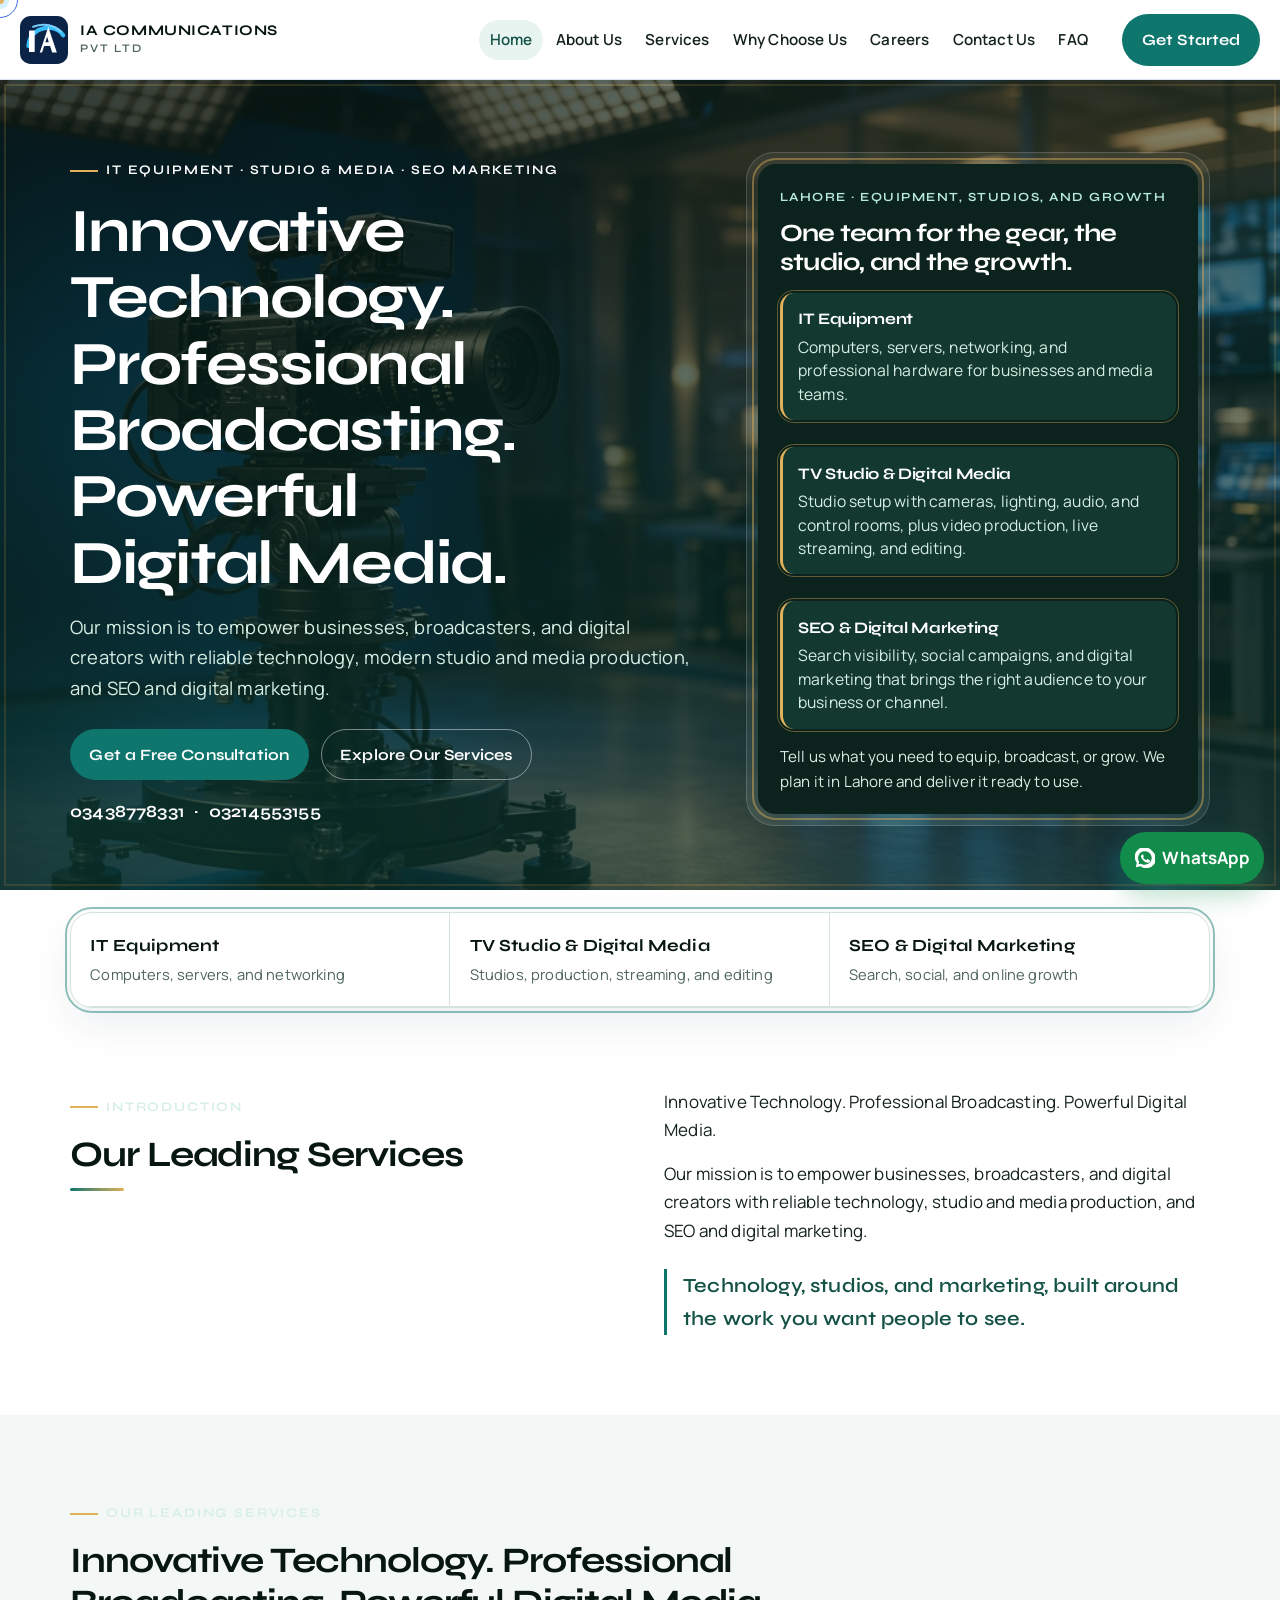
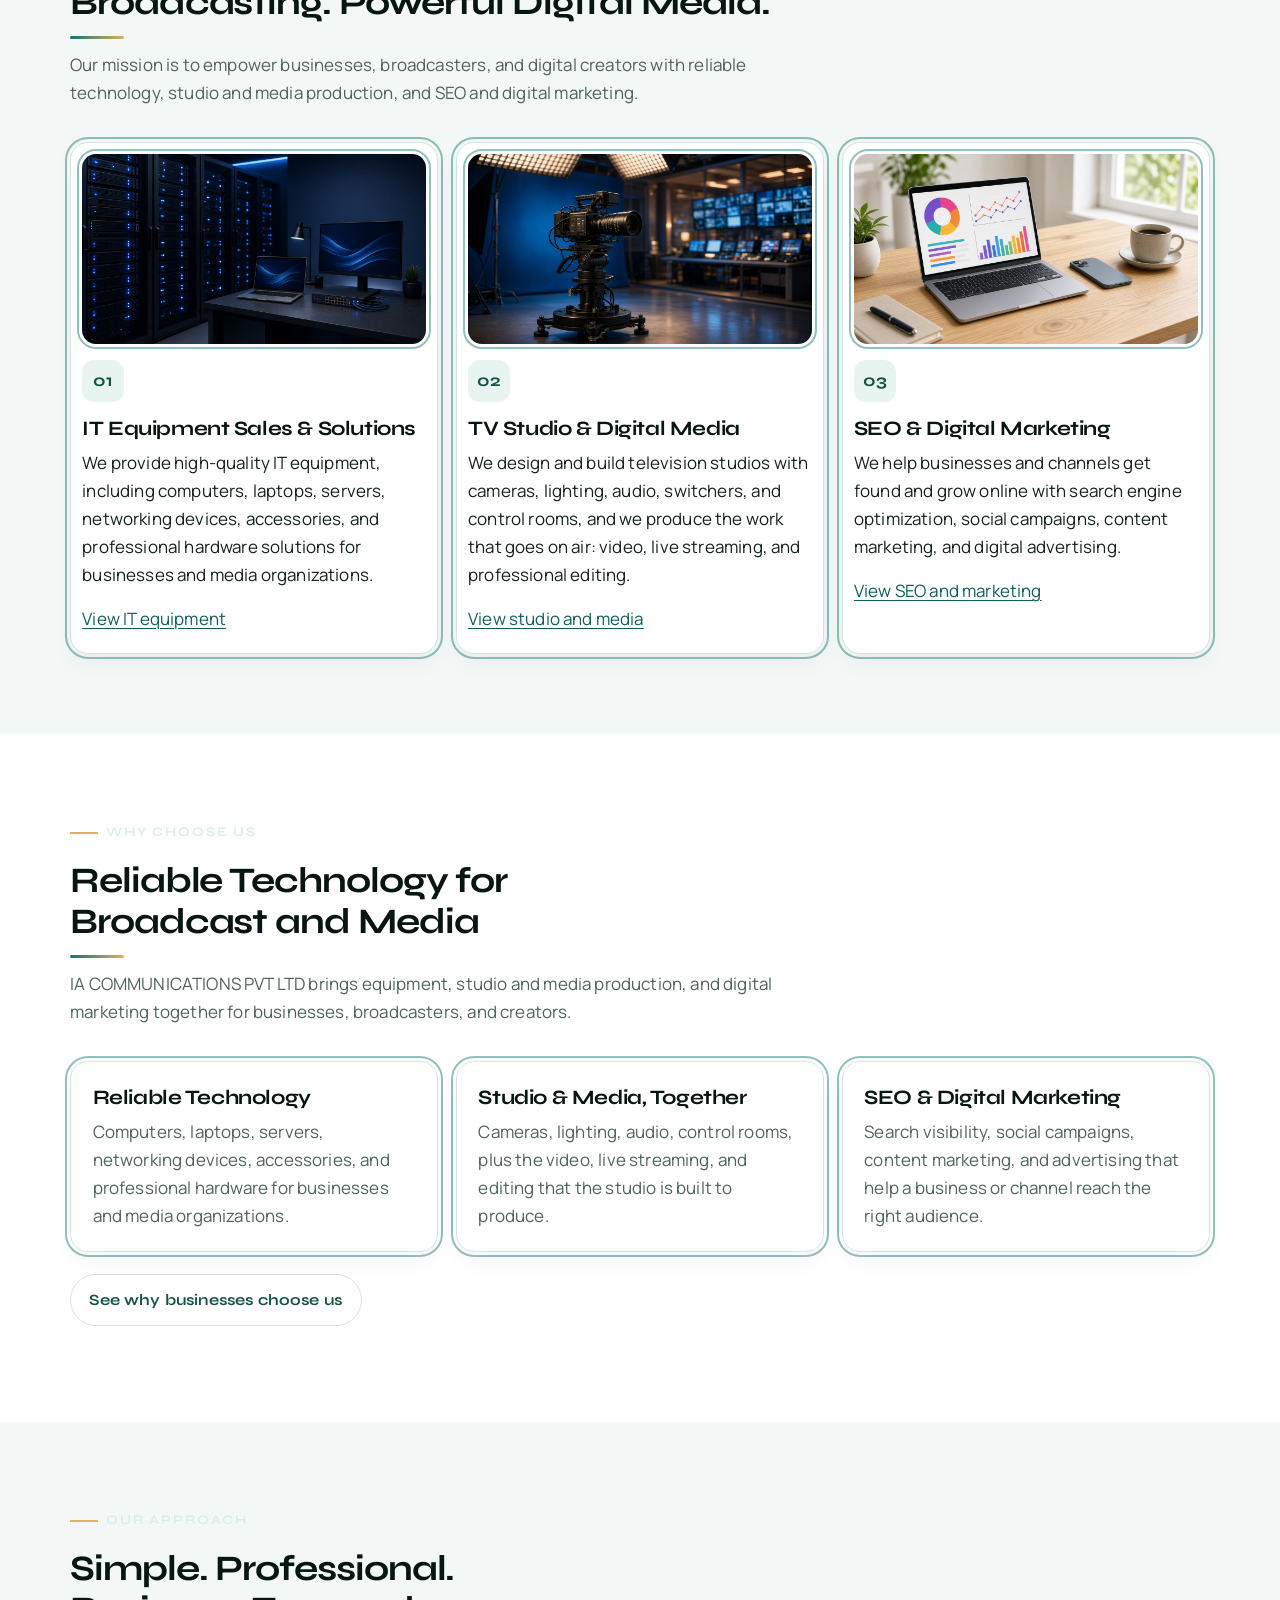
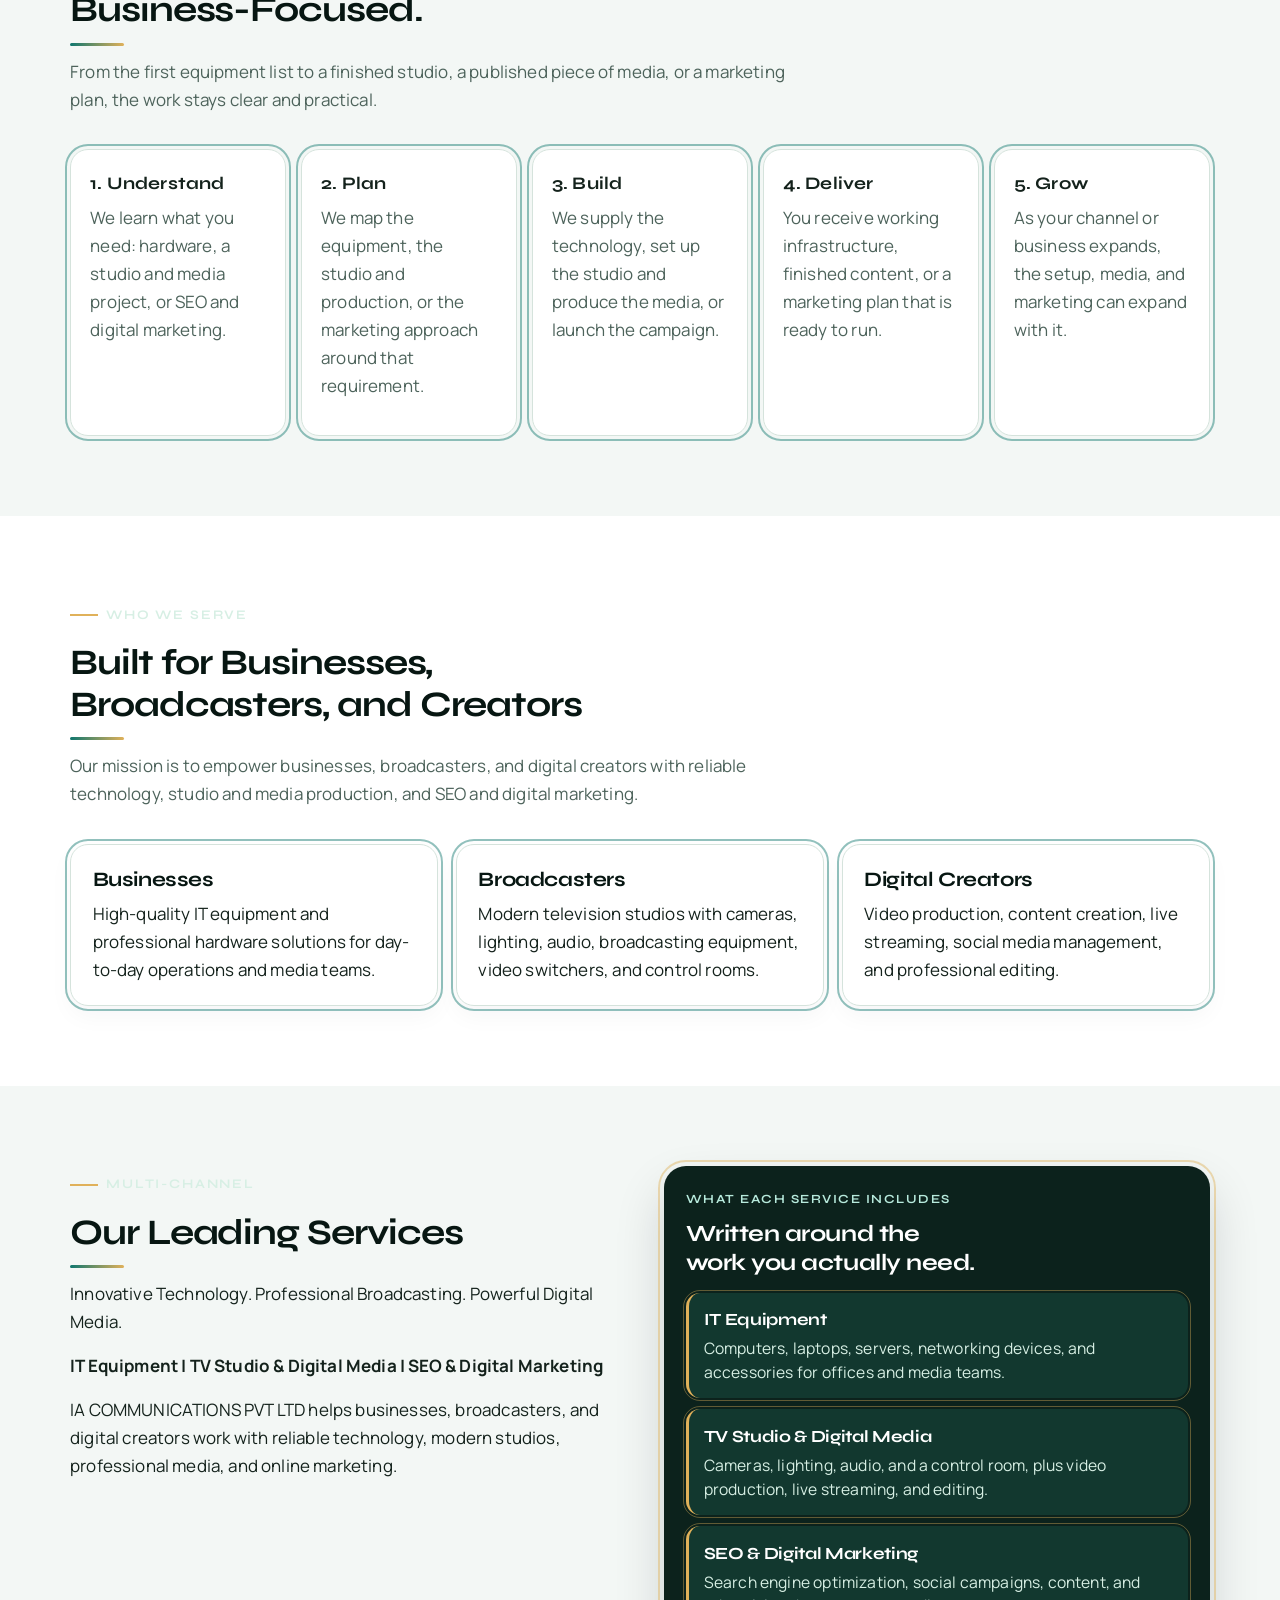
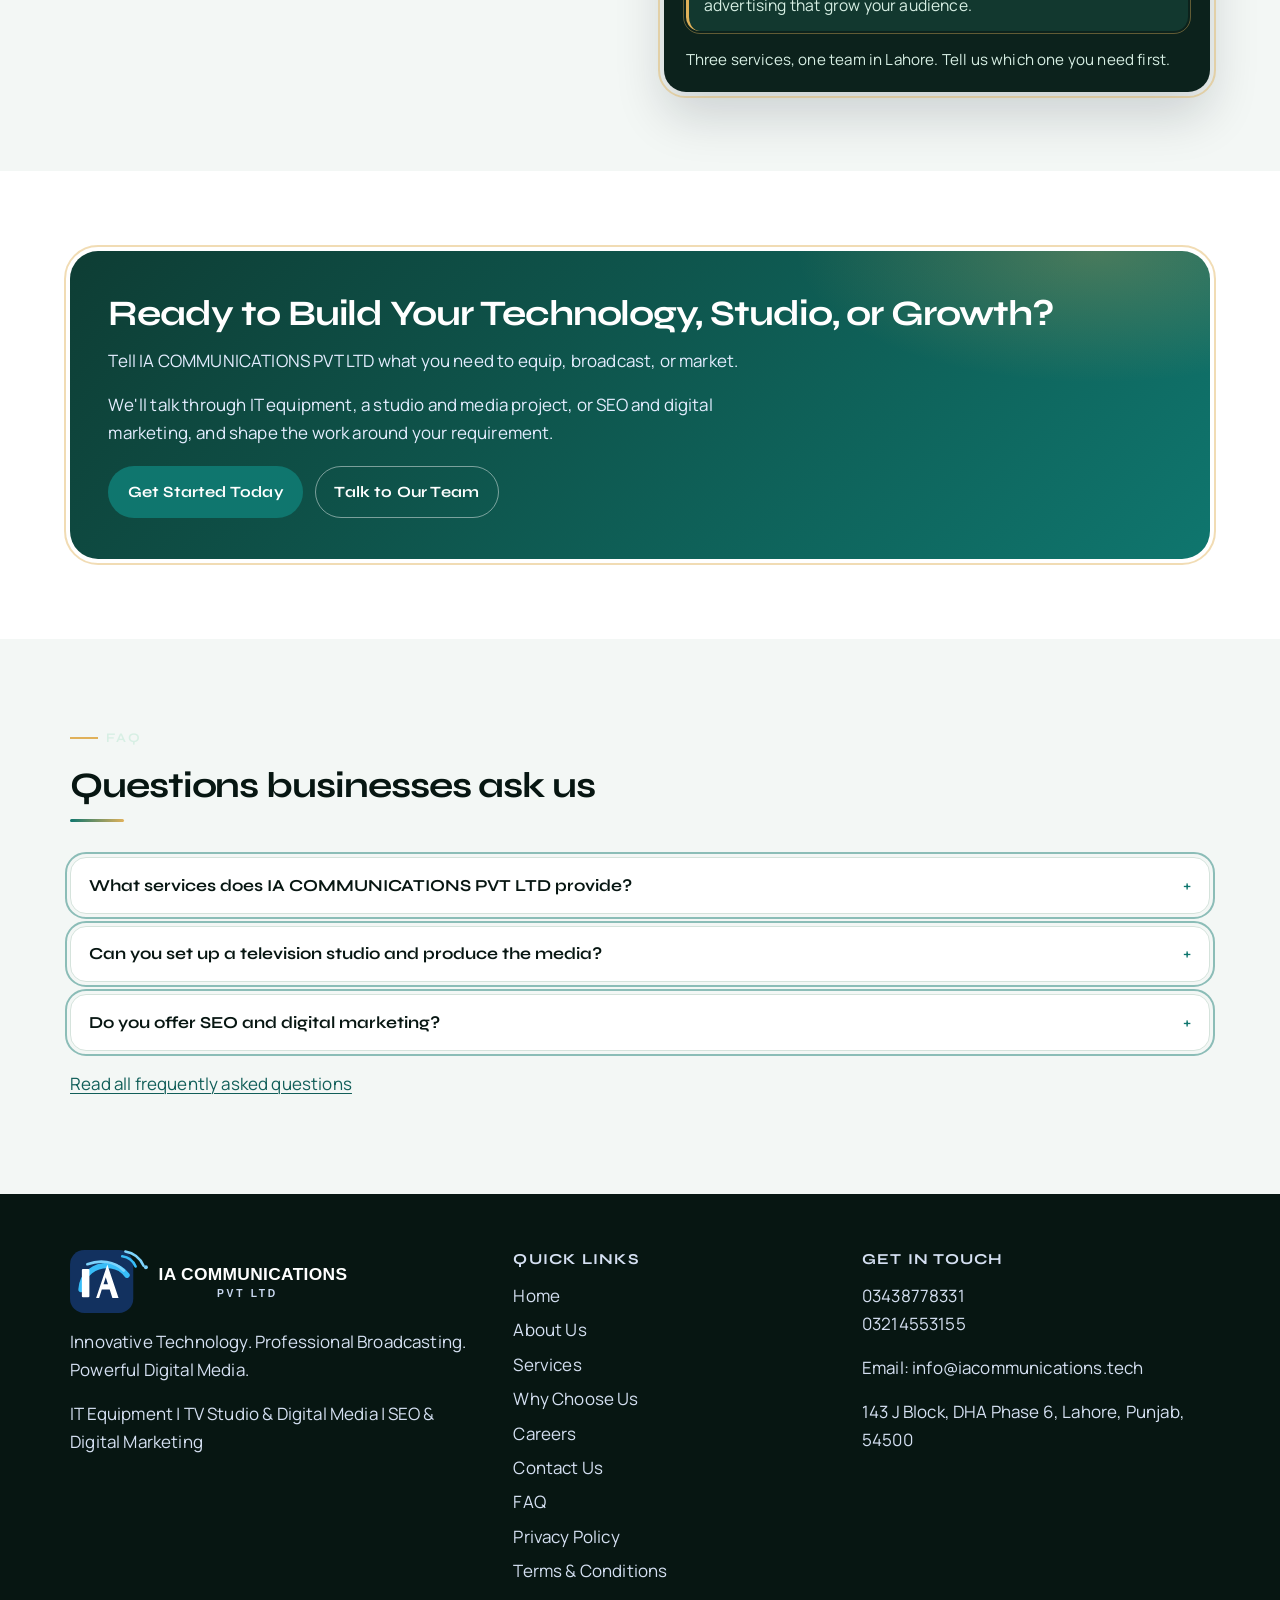
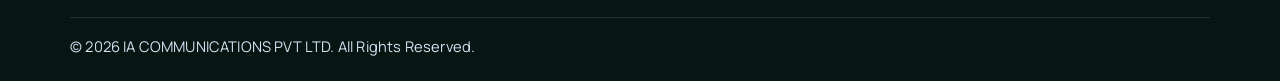
<file: index.html>
<!DOCTYPE html>
<html lang="en">
<head>
  <meta charset="utf-8">
  <meta name="viewport" content="width=device-width, initial-scale=1">
  <title>IA COMMUNICATIONS PVT LTD | Technology, Broadcasting, and Digital Media</title>
  <meta name="description" content="IA COMMUNICATIONS PVT LTD provides IT equipment, TV studio and digital media, and SEO and digital marketing for businesses, broadcasters, and creators.">
  <meta name="theme-color" content="#07111f">
  <link rel="icon" href="favicon.svg" type="image/svg+xml">
  <link rel="preconnect" href="https://fonts.googleapis.com">
  <link rel="preconnect" href="https://fonts.gstatic.com" crossorigin>
  <link href="https://fonts.googleapis.com/css2?family=Manrope:wght@400;500;600;700&family=Syne:wght@600;700;800&display=swap" rel="stylesheet">
  <link rel="stylesheet" href="css/styles.css">
  <script type="application/ld+json">
  {
    "@context": "https://schema.org",
    "@type": "ProfessionalService",
    "name": "IA COMMUNICATIONS PVT LTD",
    "telephone": ["+923438778331", "+923214553155"],
    "email": "info@iacommunications.tech",
    "url": "./",
    "address": {
      "@type": "PostalAddress",
      "streetAddress": "143 J Block, DHA Phase 6",
      "addressLocality": "Lahore",
      "addressRegion": "Punjab",
      "postalCode": "54500",
      "addressCountry": "PK"
    },
    "description": "IT equipment, TV studio and digital media, and SEO and digital marketing."
  }
  </script>
</head>
<body>
  <a class="skip-link" href="#main">Skip to content</a>
  <header class="site-header">
    <div class="container header-inner">
      <a class="brand" href="index.html">
        <img class="brand-mark" src="assets/logo-mark.svg" alt="" width="48" height="48">
        <span class="brand-text">
          <span class="brand-name">IA COMMUNICATIONS</span>
          <span class="brand-sub">PVT LTD</span>
        </span>
      </a>
      <button class="nav-toggle" type="button" aria-expanded="false" aria-controls="site-nav">
        <span></span>
        <span class="sr-only">Open menu</span>
      </button>
      <nav id="site-nav" class="site-nav" aria-label="Primary">
        <ul>
          <li><a href="index.html" aria-current="page">Home</a></li>
          <li><a href="about.html">About Us</a></li>
          <li><a href="services.html">Services</a></li>
          <li><a href="why-choose-us.html">Why Choose Us</a></li>
          <li><a href="careers.html">Careers</a></li>
          <li><a href="contact.html">Contact Us</a></li>
          <li><a href="faq.html">FAQ</a></li>
        </ul>
      </nav>
      <div class="header-actions">
        <a class="btn btn-primary" href="contact.html">Get Started</a>
      </div>
    </div>
  </header>

  <main id="main">
    <section class="hero">
      <div class="container hero-grid">
        <div class="reveal">
          <p class="eyebrow">IT Equipment · Studio &amp; Media · SEO Marketing</p>
          <h1>Innovative Technology. Professional Broadcasting. Powerful Digital Media.</h1>
          <p class="lede">Our mission is to empower businesses, broadcasters, and digital creators with reliable technology, modern studio and media production, and SEO and digital marketing.</p>
          <div class="hero-actions">
            <a class="btn btn-primary" href="contact.html">Get a Free Consultation</a>
            <a class="btn btn-secondary" href="services.html">Explore Our Services</a>
          </div>
          <p class="hero-reach"><a href="tel:+923438778331">03438778331</a><span aria-hidden="true">·</span><a href="tel:+923214553155">03214553155</a></p>
        </div>
        <div class="hero-visual reveal-zoom">
          <div class="hero-panel">
            <p class="hero-panel-kicker">Lahore · Equipment, studios, and growth</p>
            <h2>One team for the gear, the studio, and the growth.</h2>
            <ul class="hero-points">
              <li>
                <strong>IT Equipment</strong>
                <span>Computers, servers, networking, and professional hardware for businesses and media teams.</span>
              </li>
              <li>
                <strong>TV Studio &amp; Digital Media</strong>
                <span>Studio setup with cameras, lighting, audio, and control rooms, plus video production, live streaming, and editing.</span>
              </li>
              <li>
                <strong>SEO &amp; Digital Marketing</strong>
                <span>Search visibility, social campaigns, and digital marketing that brings the right audience to your business or channel.</span>
              </li>
            </ul>
            <p class="hero-panel-note">Tell us what you need to equip, broadcast, or grow. We plan it in Lahore and deliver it ready to use.</p>
          </div>
        </div>
      </div>
    </section>

    <div class="container channel-bar">
      <div class="channel-grid stagger">
        <a href="services.html#it-equipment"><strong>IT Equipment</strong><span>Computers, servers, and networking</span></a>
        <a href="services.html#studio-media"><strong>TV Studio &amp; Digital Media</strong><span>Studios, production, streaming, and editing</span></a>
        <a href="services.html#seo-marketing"><strong>SEO &amp; Digital Marketing</strong><span>Search, social, and online growth</span></a>
      </div>
    </div>

    <section class="section">
      <div class="container split">
        <div class="reveal">
          <p class="eyebrow">Introduction</p>
          <h2>Our Leading Services</h2>
        </div>
        <div class="reveal">
          <p>Innovative Technology. Professional Broadcasting. Powerful Digital Media.</p>
          <p>Our mission is to empower businesses, broadcasters, and digital creators with reliable technology, studio and media production, and SEO and digital marketing.</p>
          <p class="quote-line">Technology, studios, and marketing, built around the work you want people to see.</p>
        </div>
      </div>
    </section>

    <section class="section section-alt" id="services">
      <div class="container">
        <div class="section-head reveal">
          <p class="eyebrow">Our Leading Services</p>
          <h2>Innovative Technology. Professional Broadcasting. Powerful Digital Media.</h2>
          <p>Our mission is to empower businesses, broadcasters, and digital creators with reliable technology, studio and media production, and SEO and digital marketing.</p>
        </div>
        <div class="card-grid cols-3 stagger">
          <article class="card card-media">
            <div class="card-photo">
              <img src="assets/it-equipment.jpg" alt="Server racks, networking gear, and computers for a business or media team" width="640" height="360">
            </div>
            <span class="card-index">01</span>
            <h3>IT Equipment Sales &amp; Solutions</h3>
            <p>We provide high-quality IT equipment, including computers, laptops, servers, networking devices, accessories, and professional hardware solutions for businesses and media organizations.</p>
            <a href="services.html#it-equipment">View IT equipment</a>
          </article>
          <article class="card card-media">
            <div class="card-photo">
              <img src="assets/studio-media.jpg" alt="A television studio with cameras, lighting, and a control room" width="640" height="360">
            </div>
            <span class="card-index">02</span>
            <h3>TV Studio &amp; Digital Media</h3>
            <p>We design and build television studios with cameras, lighting, audio, switchers, and control rooms, and we produce the work that goes on air: video, live streaming, and professional editing.</p>
            <a href="services.html#studio-media">View studio and media</a>
          </article>
          <article class="card card-media">
            <div class="card-photo">
              <img src="assets/seo-marketing.jpg" alt="A marketing desk with a laptop showing charts for search and digital campaigns" width="640" height="360">
            </div>
            <span class="card-index">03</span>
            <h3>SEO &amp; Digital Marketing</h3>
            <p>We help businesses and channels get found and grow online with search engine optimization, social campaigns, content marketing, and digital advertising.</p>
            <a href="services.html#seo-marketing">View SEO and marketing</a>
          </article>
        </div>
      </div>
    </section>

    <section class="section">
      <div class="container">
        <div class="section-head reveal">
          <p class="eyebrow">Why Choose Us</p>
          <h2>Reliable Technology for Broadcast and Media</h2>
          <p>IA COMMUNICATIONS PVT LTD brings equipment, studio and media production, and digital marketing together for businesses, broadcasters, and creators.</p>
        </div>
        <div class="card-grid cols-3 stagger">
          <article class="card"><h3>Reliable Technology</h3><p class="muted">Computers, laptops, servers, networking devices, accessories, and professional hardware for businesses and media organizations.</p></article>
          <article class="card"><h3>Studio &amp; Media, Together</h3><p class="muted">Cameras, lighting, audio, control rooms, plus the video, live streaming, and editing that the studio is built to produce.</p></article>
          <article class="card"><h3>SEO &amp; Digital Marketing</h3><p class="muted">Search visibility, social campaigns, content marketing, and advertising that help a business or channel reach the right audience.</p></article>
        </div>
        <p style="margin-top:1.4rem"><a class="btn btn-ghost" href="why-choose-us.html">See why businesses choose us</a></p>
      </div>
    </section>

    <section class="section section-alt">
      <div class="container">
        <div class="section-head reveal">
          <p class="eyebrow">Our Approach</p>
          <h2>Simple. Professional. Business-Focused.</h2>
          <p>From the first equipment list to a finished studio, a published piece of media, or a marketing plan, the work stays clear and practical.</p>
        </div>
        <div class="steps stagger">
          <article class="step"><strong>1. Understand</strong><p class="muted">We learn what you need: hardware, a studio and media project, or SEO and digital marketing.</p></article>
          <article class="step"><strong>2. Plan</strong><p class="muted">We map the equipment, the studio and production, or the marketing approach around that requirement.</p></article>
          <article class="step"><strong>3. Build</strong><p class="muted">We supply the technology, set up the studio and produce the media, or launch the campaign.</p></article>
          <article class="step"><strong>4. Deliver</strong><p class="muted">You receive working infrastructure, finished content, or a marketing plan that is ready to run.</p></article>
          <article class="step"><strong>5. Grow</strong><p class="muted">As your channel or business expands, the setup, media, and marketing can expand with it.</p></article>
        </div>
      </div>
    </section>

    <section class="section">
      <div class="container">
        <div class="section-head reveal">
          <p class="eyebrow">Who We Serve</p>
          <h2>Built for Businesses, Broadcasters, and Creators</h2>
          <p>Our mission is to empower businesses, broadcasters, and digital creators with reliable technology, studio and media production, and SEO and digital marketing.</p>
        </div>
        <div class="card-grid cols-3 stagger">
          <article class="card"><h3>Businesses</h3><p>High-quality IT equipment and professional hardware solutions for day-to-day operations and media teams.</p></article>
          <article class="card"><h3>Broadcasters</h3><p>Modern television studios with cameras, lighting, audio, broadcasting equipment, video switchers, and control rooms.</p></article>
          <article class="card"><h3>Digital Creators</h3><p>Video production, content creation, live streaming, social media management, and professional editing.</p></article>
        </div>
      </div>
    </section>

    <section class="section section-alt">
      <div class="container split">
        <div class="reveal">
          <p class="eyebrow">Multi-Channel</p>
          <h2>Our Leading Services</h2>
          <p>Innovative Technology. Professional Broadcasting. Powerful Digital Media.</p>
          <p><strong>IT Equipment | TV Studio &amp; Digital Media | SEO &amp; Digital Marketing</strong></p>
          <p>IA COMMUNICATIONS PVT LTD helps businesses, broadcasters, and digital creators work with reliable technology, modern studios, professional media, and online marketing.</p>
        </div>
        <div class="reveal-zoom side-panel">
          <p class="side-panel-kicker">What each service includes</p>
          <h3>Written around the work you actually need.</h3>
          <ul class="side-points">
            <li>
              <strong>IT Equipment</strong>
              <span>Computers, laptops, servers, networking devices, and accessories for offices and media teams.</span>
            </li>
            <li>
              <strong>TV Studio &amp; Digital Media</strong>
              <span>Cameras, lighting, audio, and a control room, plus video production, live streaming, and editing.</span>
            </li>
            <li>
              <strong>SEO &amp; Digital Marketing</strong>
              <span>Search engine optimization, social campaigns, content, and advertising that grow your audience.</span>
            </li>
          </ul>
          <p class="side-panel-note">Three services, one team in Lahore. Tell us which one you need first.</p>
        </div>
      </div>
    </section>

    <section class="section">
      <div class="container">
        <div class="cta-band reveal">
          <h2>Ready to Build Your Technology, Studio, or Growth?</h2>
          <p>Tell IA COMMUNICATIONS PVT LTD what you need to equip, broadcast, or market.</p>
          <p>We'll talk through IT equipment, a studio and media project, or SEO and digital marketing, and shape the work around your requirement.</p>
          <div class="cta-actions">
            <a class="btn btn-primary" href="contact.html">Get Started Today</a>
            <a class="btn btn-secondary" href="tel:+923438778331">Talk to Our Team</a>
          </div>
        </div>
      </div>
    </section>

    <section class="section section-alt">
      <div class="container">
        <div class="section-head reveal">
          <p class="eyebrow">FAQ</p>
          <h2>Questions businesses ask us</h2>
        </div>
        <div class="faq-list reveal">
          <div class="faq-item">
            <button class="faq-question" type="button" aria-expanded="false" aria-controls="home-faq-1">What services does IA COMMUNICATIONS PVT LTD provide?</button>
            <div class="faq-answer" id="home-faq-1" hidden><p>Our leading services are IT equipment sales and solutions, TV studio setup and digital media, and SEO and digital marketing.</p></div>
          </div>
          <div class="faq-item">
            <button class="faq-question" type="button" aria-expanded="false" aria-controls="home-faq-2">Can you set up a television studio and produce the media?</button>
            <div class="faq-answer" id="home-faq-2" hidden><p>Yes. Studio setup and digital media are one service. We design the studio with cameras, lighting, audio, and a control room, and we produce video, live streaming, and professional edits.</p></div>
          </div>
          <div class="faq-item">
            <button class="faq-question" type="button" aria-expanded="false" aria-controls="home-faq-3">Do you offer SEO and digital marketing?</button>
            <div class="faq-answer" id="home-faq-3" hidden><p>Yes. We help businesses and channels with search engine optimization, social campaigns, content marketing, and digital advertising. Contact us and tell us which service you need.</p></div>
          </div>
        </div>
        <p style="margin-top:1.2rem"><a href="faq.html">Read all frequently asked questions</a></p>
      </div>
    </section>
  </main>

  <footer class="site-footer">
    <div class="container footer-grid">
      <div>
        <img class="footer-logo" src="assets/logo-light.svg" alt="IA COMMUNICATIONS PVT LTD" width="280" height="52">
        <p>Innovative Technology. Professional Broadcasting. Powerful Digital Media.</p>
        <p>IT Equipment | TV Studio &amp; Digital Media | SEO &amp; Digital Marketing</p>
      </div>
      <div>
        <h3>Quick Links</h3>
        <ul class="footer-links">
          <li><a href="index.html">Home</a></li>
          <li><a href="about.html">About Us</a></li>
          <li><a href="services.html">Services</a></li>
          <li><a href="why-choose-us.html">Why Choose Us</a></li>
          <li><a href="careers.html">Careers</a></li>
          <li><a href="contact.html">Contact Us</a></li>
          <li><a href="faq.html">FAQ</a></li>
          <li><a href="privacy.html">Privacy Policy</a></li>
          <li><a href="terms.html">Terms &amp; Conditions</a></li>
        </ul>
      </div>
      <div>
        <h3>Get In Touch</h3>
        <p><a href="tel:+923438778331">03438778331</a><br><a href="tel:+923214553155">03214553155</a></p>
        <p>Email: <span data-config-email>Provided on request</span></p>
        <p>143 J Block, DHA Phase 6, Lahore, Punjab, 54500</p>
      </div>
    </div>
    <div class="container legal">© 2026 IA COMMUNICATIONS PVT LTD. All Rights Reserved.</div>
  </footer>
  <a class="whatsapp" href="https://wa.me/923438778331" target="_blank" rel="noopener noreferrer">
    <svg width="20" height="20" viewBox="0 0 24 24" aria-hidden="true" fill="currentColor"><path d="M20.5 3.5A11 11 0 0 0 2.1 17.8L1 23l5.4-1.1A11 11 0 0 0 20.5 3.5zM12 20.2a8.2 8.2 0 0 1-4.2-1.1l-.3-.2-3.2.7.7-3.1-.2-.3A8.2 8.2 0 1 1 12 20.2zm4.5-6.1c-.2-.1-1.4-.7-1.6-.8s-.4-.1-.5.1-.6.8-.7.9-.3.2-.5.1a6.7 6.7 0 0 1-2-1.2 7.4 7.4 0 0 1-1.4-1.7c-.1-.2 0-.4.1-.5l.4-.4.2-.3a.5.5 0 0 0 0-.4c0-.1-.5-1.3-.7-1.7s-.4-.4-.5-.4h-.5a1 1 0 0 0-.7.3 3 3 0 0 0-.9 2.2 5.2 5.2 0 0 0 1.1 2.7 11.8 11.8 0 0 0 4.5 4 15 15 0 0 0 1.5.5 3.6 3.6 0 0 0 1.7.1 2.7 2.7 0 0 0 1.8-1.3 2.2 2.2 0 0 0 .2-1.3c-.1-.1-.2-.1-.4-.2z"/></svg>
    <span>WhatsApp</span>
  </a>
  <script src="js/config.js"></script>
  <script src="js/main.js"></script>
</body>
</html>
</file>
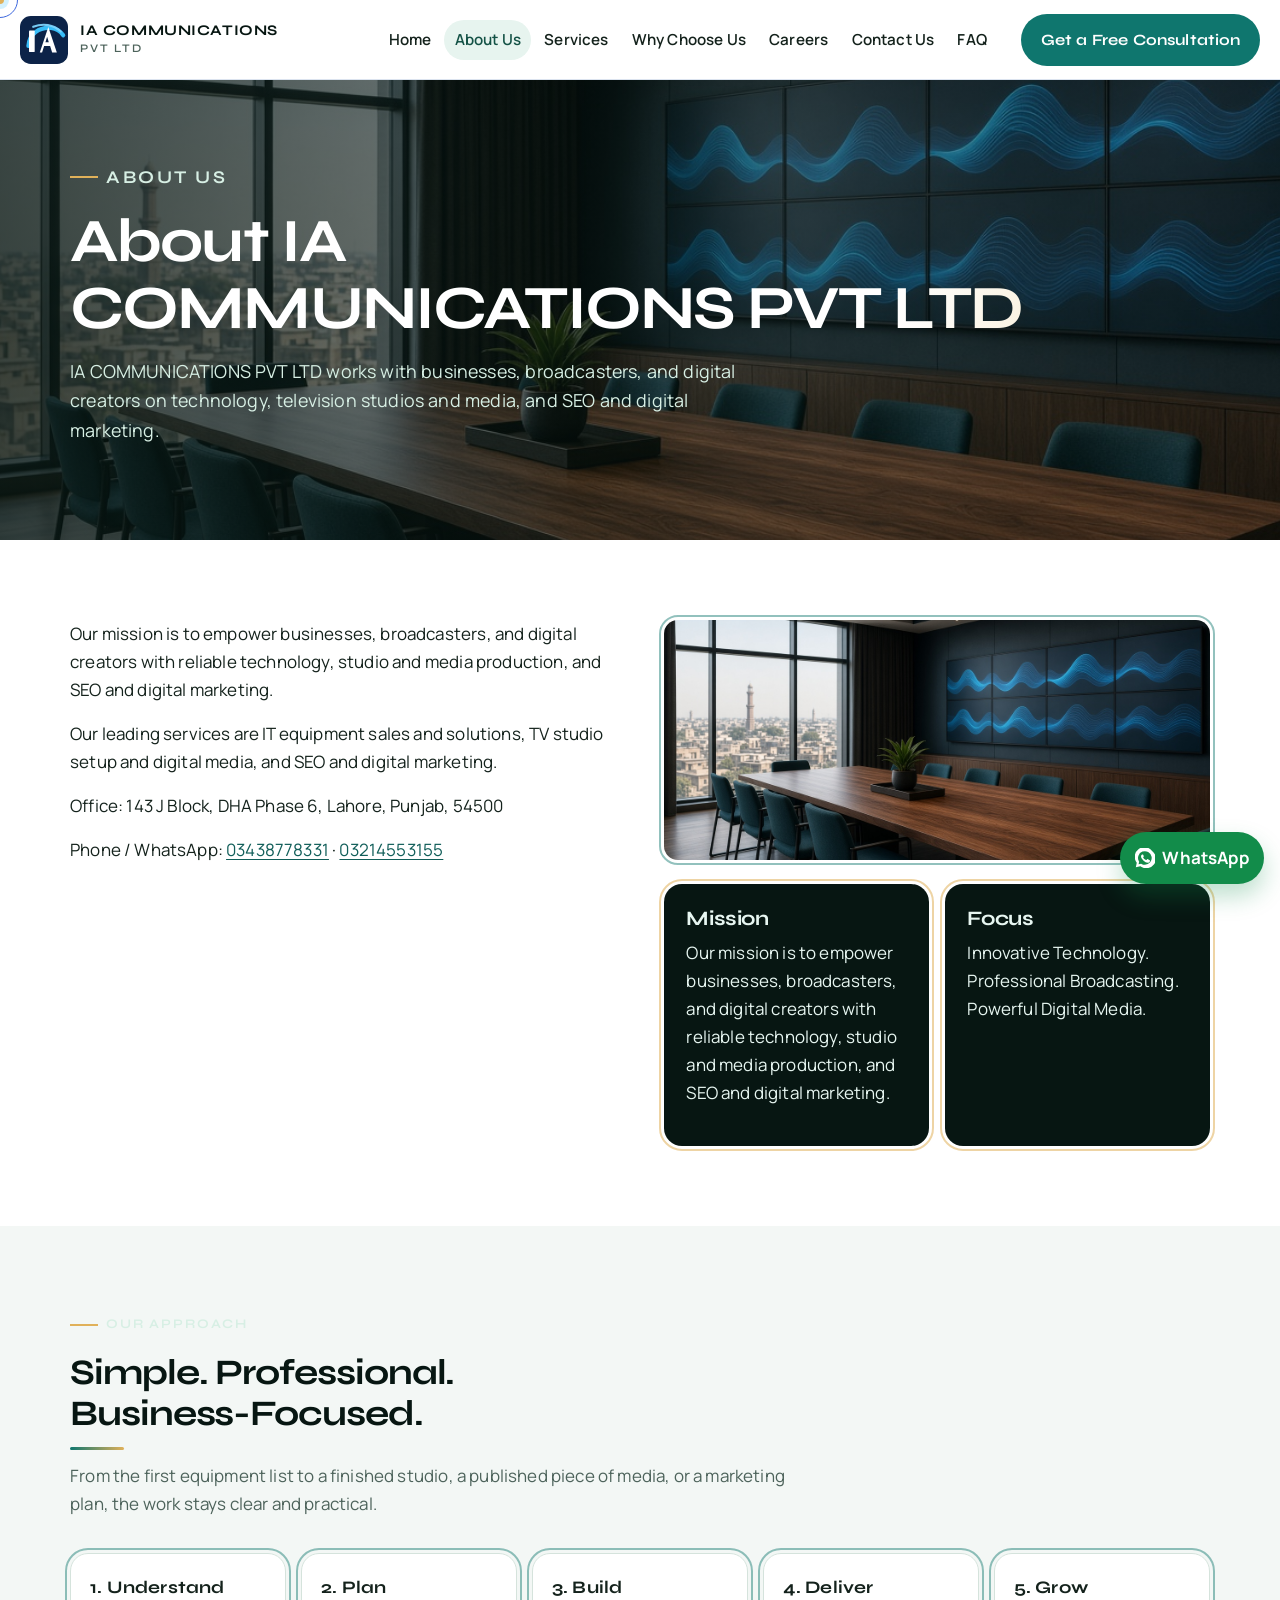
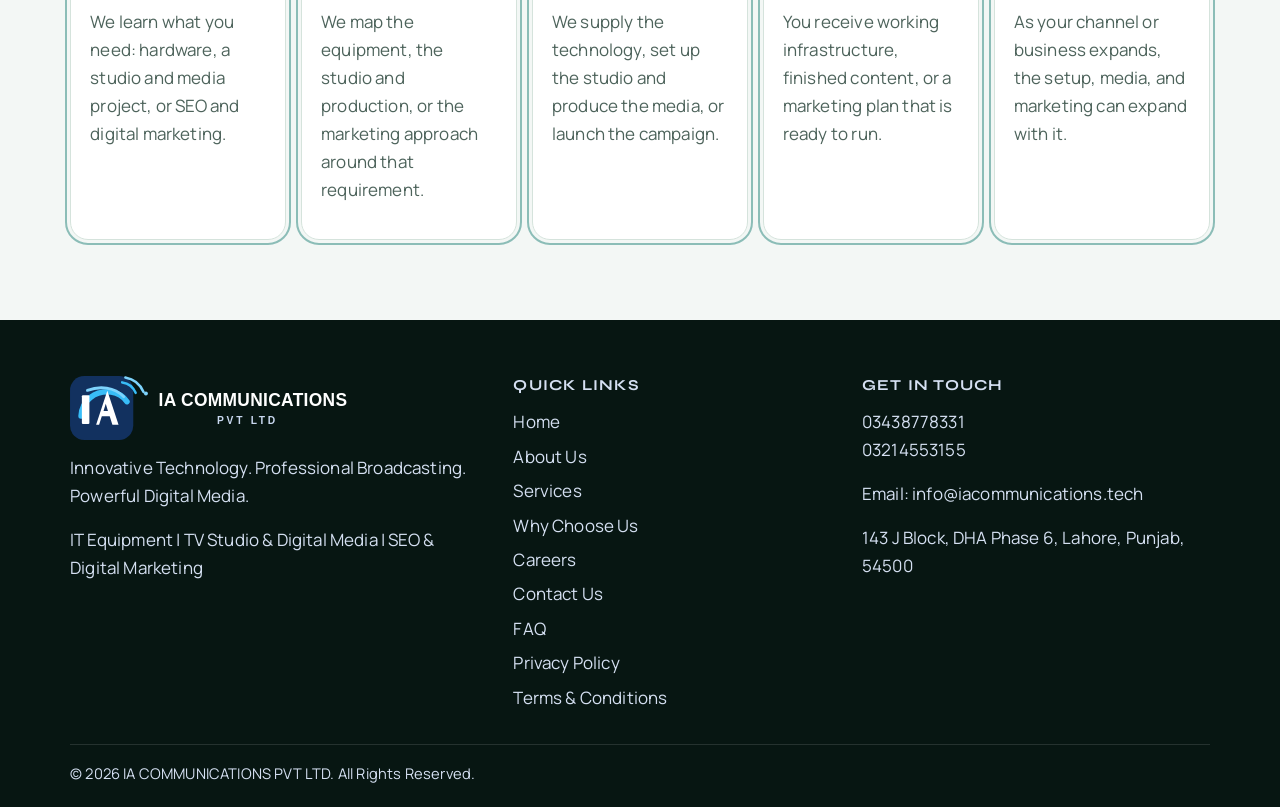
<file: about.html>
<!DOCTYPE html>
<html lang="en">
<head>
  <meta charset="utf-8">
  <meta name="viewport" content="width=device-width, initial-scale=1">
  <title>About Us | IA COMMUNICATIONS PVT LTD</title>
  <meta name="description" content="IA COMMUNICATIONS PVT LTD provides IT equipment, TV channel studio setup, and digital media solutions from Lahore.">
  <meta name="theme-color" content="#07111f">
  <link rel="icon" href="favicon.svg" type="image/svg+xml">
  <link rel="preconnect" href="https://fonts.googleapis.com">
  <link rel="preconnect" href="https://fonts.gstatic.com" crossorigin>
  <link href="https://fonts.googleapis.com/css2?family=Manrope:wght@400;500;600;700&family=Syne:wght@600;700;800&display=swap" rel="stylesheet">
  <link rel="stylesheet" href="css/styles.css">
</head>
<body>
  <a class="skip-link" href="#main">Skip to content</a>
  <header class="site-header">
    <div class="container header-inner">
      <a class="brand" href="index.html">
        <img class="brand-mark" src="assets/logo-mark.svg" alt="" width="48" height="48">
        <span class="brand-text"><span class="brand-name">IA COMMUNICATIONS</span><span class="brand-sub">PVT LTD</span></span>
      </a>
      <button class="nav-toggle" type="button" aria-expanded="false" aria-controls="site-nav"><span></span><span class="sr-only">Open menu</span></button>
      <nav id="site-nav" class="site-nav" aria-label="Primary">
        <ul>
          <li><a href="index.html">Home</a></li>
          <li><a href="about.html" aria-current="page">About Us</a></li>
          <li><a href="services.html">Services</a></li>
          <li><a href="why-choose-us.html">Why Choose Us</a></li>
          <li><a href="careers.html">Careers</a></li>
          <li><a href="contact.html">Contact Us</a></li>
          <li><a href="faq.html">FAQ</a></li>
        </ul>
      </nav>
      <div class="header-actions">
        <a class="btn btn-primary" href="contact.html">Get a Free Consultation</a>
      </div>
    </div>
  </header>
  <main id="main">
    <section class="page-hero">
      <img class="page-hero-bg" src="assets/about-office.jpg" alt="" width="1600" height="900">
      <div class="container reveal">
        <p class="eyebrow">About Us</p>
        <h1>About IA COMMUNICATIONS PVT LTD</h1>
        <p>IA COMMUNICATIONS PVT LTD works with businesses, broadcasters, and digital creators on technology, television studios and media, and SEO and digital marketing.</p>
      </div>
    </section>
    <section class="section">
      <div class="container split">
        <div class="reveal">
          <p>Our mission is to empower businesses, broadcasters, and digital creators with reliable technology, studio and media production, and SEO and digital marketing.</p>
          <p>Our leading services are IT equipment sales and solutions, TV studio setup and digital media, and SEO and digital marketing.</p>
          <p>Office: 143 J Block, DHA Phase 6, Lahore, Punjab, 54500</p>
          <p>Phone / WhatsApp: <a href="tel:+923438778331">03438778331</a> · <a href="tel:+923214553155">03214553155</a></p>
        </div>
        <div class="reveal-zoom">
          <div class="card-photo about-photo">
            <img src="assets/about-office.jpg" alt="A modern media office with a meeting table and wall screens" width="640" height="360">
          </div>
          <div class="mission-grid">
          <article>
            <h3>Mission</h3>
            <p>Our mission is to empower businesses, broadcasters, and digital creators with reliable technology, studio and media production, and SEO and digital marketing.</p>
          </article>
          <article>
            <h3>Focus</h3>
            <p>Innovative Technology. Professional Broadcasting. Powerful Digital Media.</p>
          </article>
        </div>
        </div>
      </div>
    </section>
    <section class="section section-alt">
      <div class="container">
        <div class="section-head reveal">
          <p class="eyebrow">Our Approach</p>
          <h2>Simple. Professional. Business-Focused.</h2>
          <p>From the first equipment list to a finished studio, a published piece of media, or a marketing plan, the work stays clear and practical.</p>
        </div>
        <div class="steps stagger">
          <article class="step"><strong>1. Understand</strong><p class="muted">We learn what you need: hardware, a studio and media project, or SEO and digital marketing.</p></article>
          <article class="step"><strong>2. Plan</strong><p class="muted">We map the equipment, the studio and production, or the marketing approach around that requirement.</p></article>
          <article class="step"><strong>3. Build</strong><p class="muted">We supply the technology, set up the studio and produce the media, or launch the campaign.</p></article>
          <article class="step"><strong>4. Deliver</strong><p class="muted">You receive working infrastructure, finished content, or a marketing plan that is ready to run.</p></article>
          <article class="step"><strong>5. Grow</strong><p class="muted">As your channel or business expands, the setup, media, and marketing can expand with it.</p></article>
        </div>
      </div>
    </section>
  </main>
  <footer class="site-footer">
    <div class="container footer-grid">
      <div>
        <img class="footer-logo" src="assets/logo-light.svg" alt="IA COMMUNICATIONS PVT LTD" width="280" height="52">
        <p>Innovative Technology. Professional Broadcasting. Powerful Digital Media.</p>
        <p>IT Equipment | TV Studio &amp; Digital Media | SEO &amp; Digital Marketing</p>
      </div>
      <div>
        <h3>Quick Links</h3>
        <ul class="footer-links">
          <li><a href="index.html">Home</a></li>
          <li><a href="about.html">About Us</a></li>
          <li><a href="services.html">Services</a></li>
          <li><a href="why-choose-us.html">Why Choose Us</a></li>
          <li><a href="careers.html">Careers</a></li>
          <li><a href="contact.html">Contact Us</a></li>
          <li><a href="faq.html">FAQ</a></li>
          <li><a href="privacy.html">Privacy Policy</a></li>
          <li><a href="terms.html">Terms &amp; Conditions</a></li>
        </ul>
      </div>
      <div>
        <h3>Get In Touch</h3>
        <p><a href="tel:+923438778331">03438778331</a><br><a href="tel:+923214553155">03214553155</a></p>
        <p>Email: <span data-config-email>Provided on request</span></p>
        <p>143 J Block, DHA Phase 6, Lahore, Punjab, 54500</p>
      </div>
    </div>
    <div class="container legal">© 2026 IA COMMUNICATIONS PVT LTD. All Rights Reserved.</div>
  </footer>
  <a class="whatsapp" href="https://wa.me/923438778331" target="_blank" rel="noopener noreferrer"><span>WhatsApp</span></a>
  <script src="js/config.js"></script>
  <script src="js/main.js"></script>
</body>
</html>
</file>
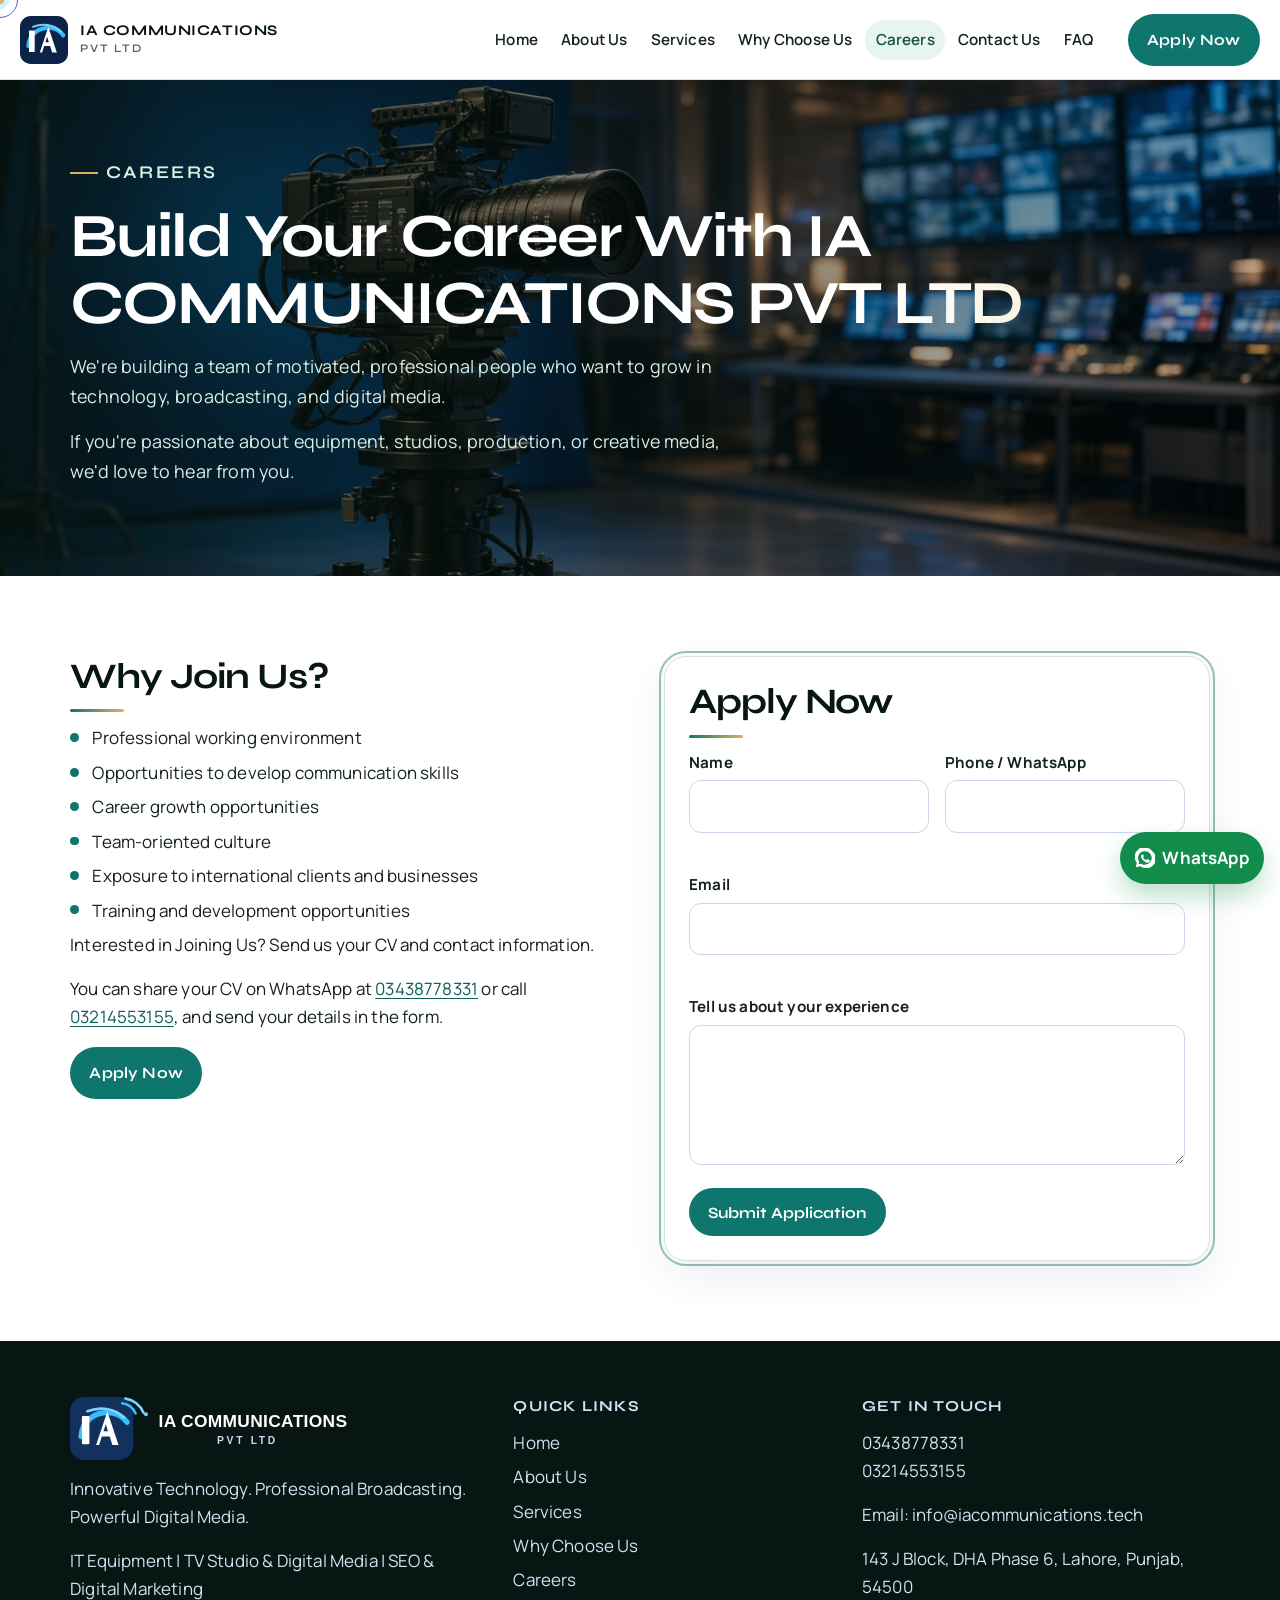
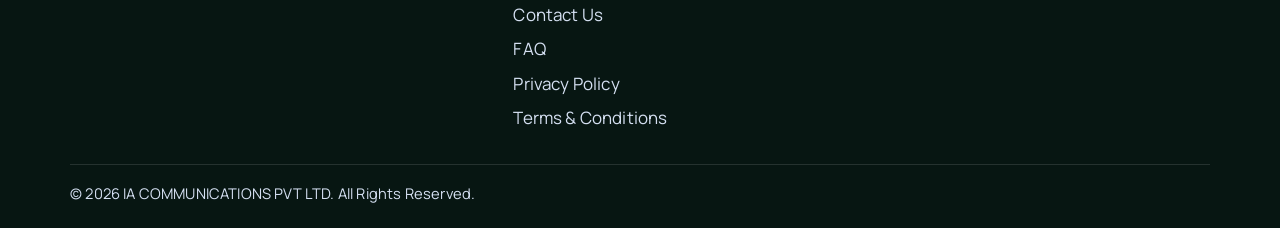
<file: careers.html>
<!DOCTYPE html>
<html lang="en">
<head>
  <meta charset="utf-8">
  <meta name="viewport" content="width=device-width, initial-scale=1">
  <title>Careers | IA COMMUNICATIONS PVT LTD</title>
  <meta name="description" content="Build your career with IA COMMUNICATIONS PVT LTD in technology, broadcasting, and digital media.">
  <meta name="theme-color" content="#07111f">
  <link rel="icon" href="favicon.svg" type="image/svg+xml">
  <link rel="preconnect" href="https://fonts.googleapis.com">
  <link rel="preconnect" href="https://fonts.gstatic.com" crossorigin>
  <link href="https://fonts.googleapis.com/css2?family=Manrope:wght@400;500;600;700&family=Syne:wght@600;700;800&display=swap" rel="stylesheet">
  <link rel="stylesheet" href="css/styles.css">
</head>
<body>
  <a class="skip-link" href="#main">Skip to content</a>
  <header class="site-header">
    <div class="container header-inner">
      <a class="brand" href="index.html">
        <img class="brand-mark" src="assets/logo-mark.svg" alt="" width="48" height="48">
        <span class="brand-text"><span class="brand-name">IA COMMUNICATIONS</span><span class="brand-sub">PVT LTD</span></span>
      </a>
      <button class="nav-toggle" type="button" aria-expanded="false" aria-controls="site-nav"><span></span><span class="sr-only">Open menu</span></button>
      <nav id="site-nav" class="site-nav" aria-label="Primary">
        <ul>
          <li><a href="index.html">Home</a></li>
          <li><a href="about.html">About Us</a></li>
          <li><a href="services.html">Services</a></li>
          <li><a href="why-choose-us.html">Why Choose Us</a></li>
          <li><a href="careers.html" aria-current="page">Careers</a></li>
          <li><a href="contact.html">Contact Us</a></li>
          <li><a href="faq.html">FAQ</a></li>
        </ul>
      </nav>
      <div class="header-actions">
        <a class="btn btn-primary" href="#apply">Apply Now</a>
      </div>
    </div>
  </header>
  <main id="main">
    <section class="page-hero">
      <img class="page-hero-bg" src="assets/studio-media.jpg" alt="" width="1600" height="900">
      <div class="container reveal">
        <p class="eyebrow">Careers</p>
        <h1>Build Your Career With IA COMMUNICATIONS PVT LTD</h1>
        <p>We're building a team of motivated, professional people who want to grow in technology, broadcasting, and digital media.</p>
        <p>If you're passionate about equipment, studios, production, or creative media, we'd love to hear from you.</p>
      </div>
    </section>
    <section class="section">
      <div class="container split">
        <div class="reveal">
          <h2>Why Join Us?</h2>
          <ul class="checklist">
            <li>Professional working environment</li>
            <li>Opportunities to develop communication skills</li>
            <li>Career growth opportunities</li>
            <li>Team-oriented culture</li>
            <li>Exposure to international clients and businesses</li>
            <li>Training and development opportunities</li>
          </ul>
          <p>Interested in Joining Us? Send us your CV and contact information.</p>
          <p>You can share your CV on WhatsApp at <a href="https://wa.me/923438778331" target="_blank" rel="noopener noreferrer">03438778331</a> or call <a href="tel:+923214553155">03214553155</a>, and send your details in the form.</p>
          <a class="btn btn-primary" href="#apply">Apply Now</a>
        </div>
        <form class="form-card reveal-zoom" id="apply" data-inquiry-form="career" novalidate>
          <h2>Apply Now</h2>
          <div class="form-grid">
            <div class="field">
              <label for="career-name">Name</label>
              <input id="career-name" name="name" type="text" autocomplete="name" required>
              <span class="field-error"></span>
            </div>
            <div class="field">
              <label for="career-phone">Phone / WhatsApp</label>
              <input id="career-phone" name="phone" type="tel" autocomplete="tel" required>
              <span class="field-error"></span>
            </div>
            <div class="field full">
              <label for="career-email">Email</label>
              <input id="career-email" name="email" type="email" autocomplete="email" required>
              <span class="field-error"></span>
            </div>
            <div class="field full">
              <label for="career-message">Tell us about your experience</label>
              <textarea id="career-message" name="message" required></textarea>
              <span class="field-error"></span>
            </div>
          </div>
          <button class="btn btn-primary" type="submit">Submit Application</button>
          <div class="form-status" hidden></div>
        </form>
      </div>
    </section>
  </main>
  <footer class="site-footer">
    <div class="container footer-grid">
      <div>
        <img class="footer-logo" src="assets/logo-light.svg" alt="IA COMMUNICATIONS PVT LTD" width="280" height="52">
        <p>Innovative Technology. Professional Broadcasting. Powerful Digital Media.</p>
        <p>IT Equipment | TV Studio &amp; Digital Media | SEO &amp; Digital Marketing</p>
      </div>
      <div>
        <h3>Quick Links</h3>
        <ul class="footer-links">
          <li><a href="index.html">Home</a></li>
          <li><a href="about.html">About Us</a></li>
          <li><a href="services.html">Services</a></li>
          <li><a href="why-choose-us.html">Why Choose Us</a></li>
          <li><a href="careers.html">Careers</a></li>
          <li><a href="contact.html">Contact Us</a></li>
          <li><a href="faq.html">FAQ</a></li>
          <li><a href="privacy.html">Privacy Policy</a></li>
          <li><a href="terms.html">Terms &amp; Conditions</a></li>
        </ul>
      </div>
      <div>
        <h3>Get In Touch</h3>
        <p><a href="tel:+923438778331">03438778331</a><br><a href="tel:+923214553155">03214553155</a></p>
        <p>Email: <span data-config-email>Provided on request</span></p>
        <p>143 J Block, DHA Phase 6, Lahore, Punjab, 54500</p>
      </div>
    </div>
    <div class="container legal">© 2026 IA COMMUNICATIONS PVT LTD. All Rights Reserved.</div>
  </footer>
  <a class="whatsapp" href="https://wa.me/923438778331" target="_blank" rel="noopener noreferrer"><span>WhatsApp</span></a>
  <script src="js/config.js"></script>
  <script src="js/main.js"></script>
</body>
</html>
</file>
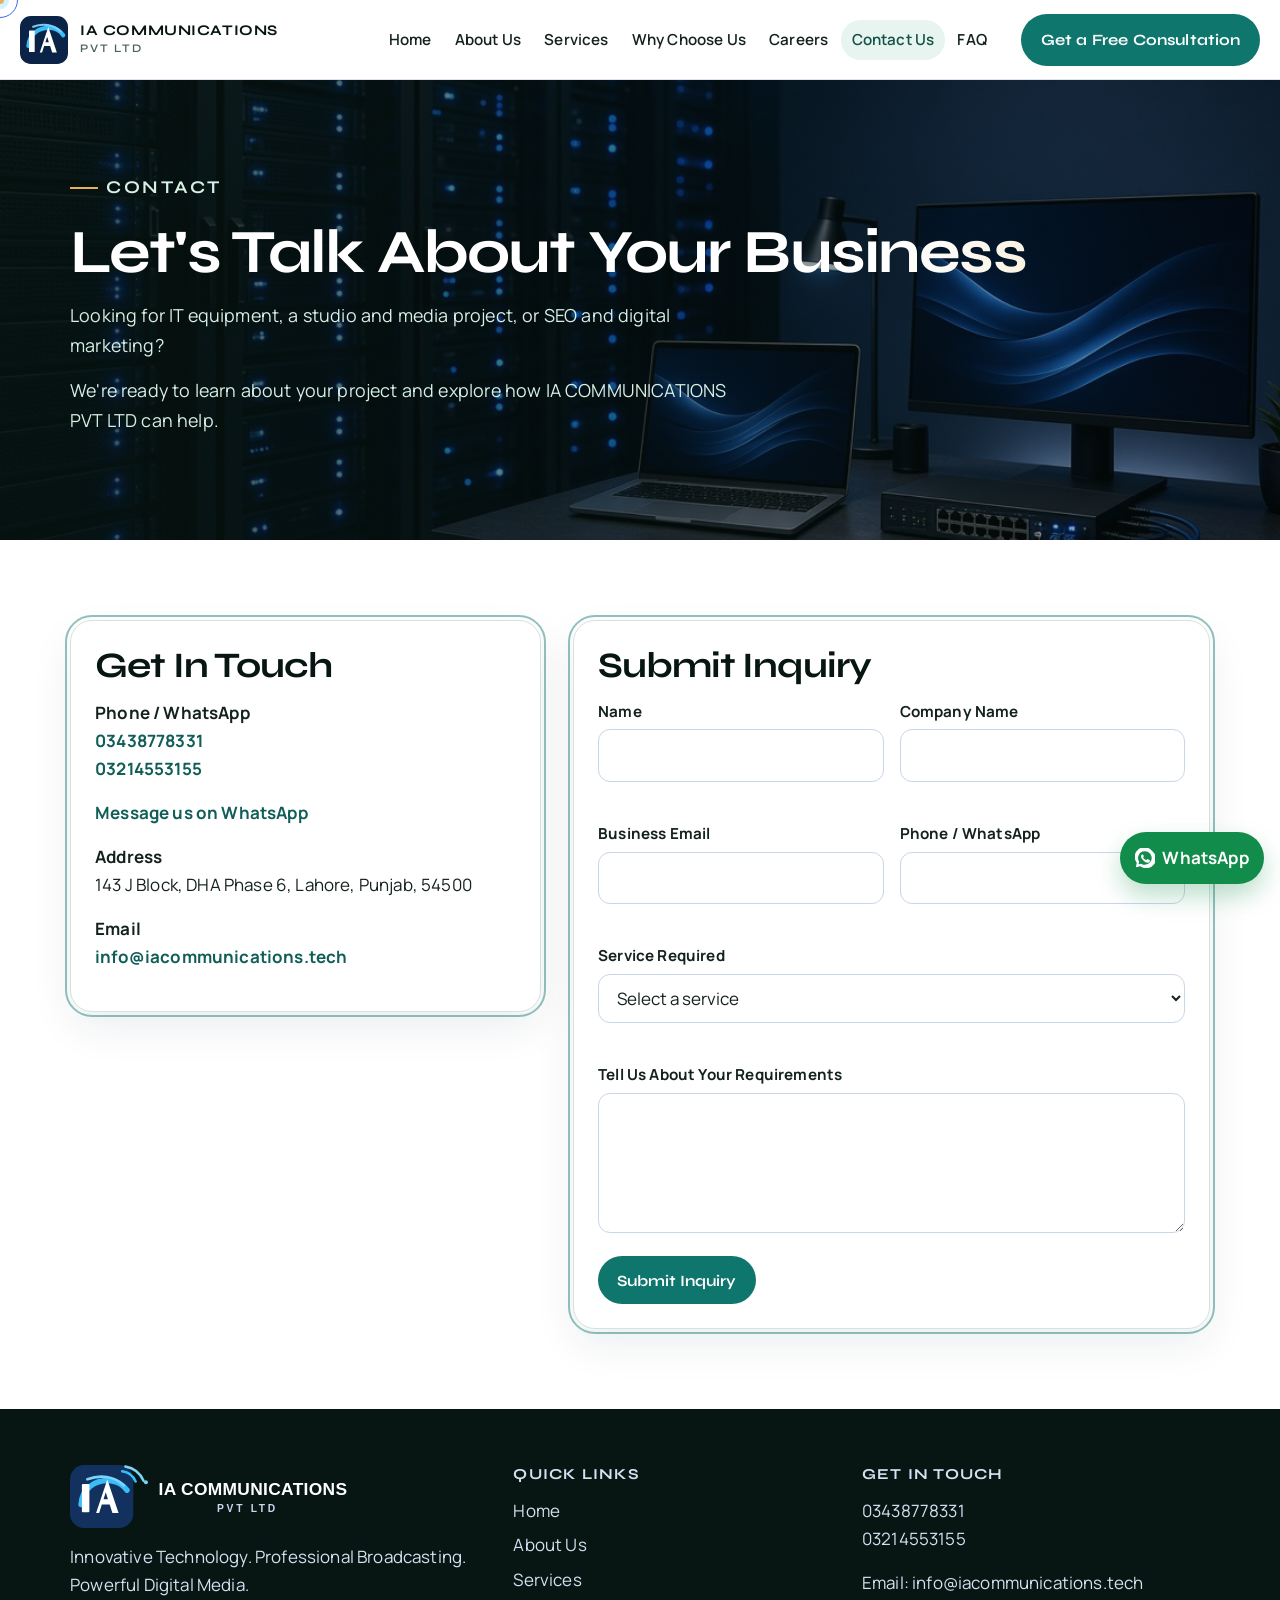
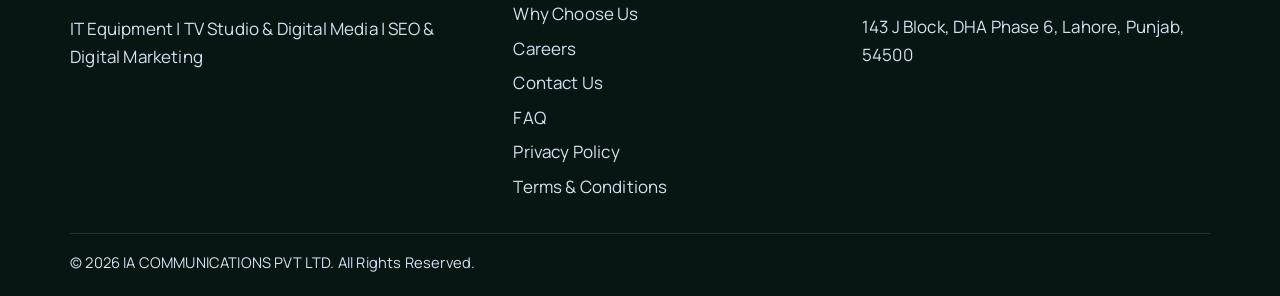
<file: contact.html>
<!DOCTYPE html>
<html lang="en">
<head>
  <meta charset="utf-8">
  <meta name="viewport" content="width=device-width, initial-scale=1">
  <title>Contact Us | IA COMMUNICATIONS PVT LTD</title>
  <meta name="description" content="Talk with IA COMMUNICATIONS PVT LTD about IT equipment, studio and media, or SEO and digital marketing. Call 03438778331 or 03214553155.">
  <meta name="theme-color" content="#07111f">
  <link rel="icon" href="favicon.svg" type="image/svg+xml">
  <link rel="preconnect" href="https://fonts.googleapis.com">
  <link rel="preconnect" href="https://fonts.gstatic.com" crossorigin>
  <link href="https://fonts.googleapis.com/css2?family=Manrope:wght@400;500;600;700&family=Syne:wght@600;700;800&display=swap" rel="stylesheet">
  <link rel="stylesheet" href="css/styles.css">
</head>
<body>
  <a class="skip-link" href="#main">Skip to content</a>
  <header class="site-header">
    <div class="container header-inner">
      <a class="brand" href="index.html">
        <img class="brand-mark" src="assets/logo-mark.svg" alt="" width="48" height="48">
        <span class="brand-text"><span class="brand-name">IA COMMUNICATIONS</span><span class="brand-sub">PVT LTD</span></span>
      </a>
      <button class="nav-toggle" type="button" aria-expanded="false" aria-controls="site-nav"><span></span><span class="sr-only">Open menu</span></button>
      <nav id="site-nav" class="site-nav" aria-label="Primary">
        <ul>
          <li><a href="index.html">Home</a></li>
          <li><a href="about.html">About Us</a></li>
          <li><a href="services.html">Services</a></li>
          <li><a href="why-choose-us.html">Why Choose Us</a></li>
          <li><a href="careers.html">Careers</a></li>
          <li><a href="contact.html" aria-current="page">Contact Us</a></li>
          <li><a href="faq.html">FAQ</a></li>
        </ul>
      </nav>
      <div class="header-actions">
        <a class="btn btn-primary" href="#inquiry">Get a Free Consultation</a>
      </div>
    </div>
  </header>
  <main id="main">
    <section class="page-hero">
      <img class="page-hero-bg" src="assets/it-equipment.jpg" alt="" width="1600" height="900">
      <div class="container reveal">
        <p class="eyebrow">Contact</p>
        <h1>Let's Talk About Your Business</h1>
        <p>Looking for IT equipment, a studio and media project, or SEO and digital marketing?</p>
        <p>We're ready to learn about your project and explore how IA COMMUNICATIONS PVT LTD can help.</p>
      </div>
    </section>
    <section class="section">
      <div class="container contact-layout">
        <aside class="contact-card reveal">
          <h2>Get In Touch</h2>
          <p><strong>Phone / WhatsApp</strong><br><a href="tel:+923438778331">03438778331</a><br><a href="tel:+923214553155">03214553155</a></p>
          <p><a href="https://wa.me/923438778331" target="_blank" rel="noopener noreferrer">Message us on WhatsApp</a></p>
          <p><strong>Address</strong><br>143 J Block, DHA Phase 6, Lahore, Punjab, 54500</p>
          <p><strong>Email</strong><br><span data-config-email>An email address has not been published yet. Please call or WhatsApp us.</span></p>
        </aside>
        <form class="form-card reveal-zoom" id="inquiry" data-inquiry-form="contact" novalidate>
          <h2>Submit Inquiry</h2>
          <div class="form-grid">
            <div class="field">
              <label for="name">Name</label>
              <input id="name" name="name" type="text" autocomplete="name" required>
              <span class="field-error"></span>
            </div>
            <div class="field">
              <label for="company">Company Name</label>
              <input id="company" name="company" type="text" autocomplete="organization">
              <span class="field-error"></span>
            </div>
            <div class="field">
              <label for="email">Business Email</label>
              <input id="email" name="email" type="email" autocomplete="email" required>
              <span class="field-error"></span>
            </div>
            <div class="field">
              <label for="phone">Phone / WhatsApp</label>
              <input id="phone" name="phone" type="tel" autocomplete="tel" required>
              <span class="field-error"></span>
            </div>
            <div class="field full">
              <label for="service">Service Required</label>
              <select id="service" name="service" required>
                <option value="">Select a service</option>
                <option>IT Equipment Sales &amp; Solutions</option>
                <option>TV Studio &amp; Digital Media</option>
                <option>SEO &amp; Digital Marketing</option>
                <option>Other</option>
              </select>
              <span class="field-error"></span>
            </div>
            <div class="field full">
              <label for="message">Tell Us About Your Requirements</label>
              <textarea id="message" name="message" required></textarea>
              <span class="field-error"></span>
            </div>
          </div>
          <button class="btn btn-primary" type="submit">Submit Inquiry</button>
          <div class="form-status" hidden></div>
        </form>
      </div>
    </section>
  </main>
  <footer class="site-footer">
    <div class="container footer-grid">
      <div>
        <img class="footer-logo" src="assets/logo-light.svg" alt="IA COMMUNICATIONS PVT LTD" width="280" height="52">
        <p>Innovative Technology. Professional Broadcasting. Powerful Digital Media.</p>
        <p>IT Equipment | TV Studio &amp; Digital Media | SEO &amp; Digital Marketing</p>
      </div>
      <div>
        <h3>Quick Links</h3>
        <ul class="footer-links">
          <li><a href="index.html">Home</a></li>
          <li><a href="about.html">About Us</a></li>
          <li><a href="services.html">Services</a></li>
          <li><a href="why-choose-us.html">Why Choose Us</a></li>
          <li><a href="careers.html">Careers</a></li>
          <li><a href="contact.html">Contact Us</a></li>
          <li><a href="faq.html">FAQ</a></li>
          <li><a href="privacy.html">Privacy Policy</a></li>
          <li><a href="terms.html">Terms &amp; Conditions</a></li>
        </ul>
      </div>
      <div>
        <h3>Get In Touch</h3>
        <p><a href="tel:+923438778331">03438778331</a><br><a href="tel:+923214553155">03214553155</a></p>
        <p>Email: <span data-config-email>Provided on request</span></p>
        <p>143 J Block, DHA Phase 6, Lahore, Punjab, 54500</p>
      </div>
    </div>
    <div class="container legal">© 2026 IA COMMUNICATIONS PVT LTD. All Rights Reserved.</div>
  </footer>
  <a class="whatsapp" href="https://wa.me/923438778331" target="_blank" rel="noopener noreferrer"><span>WhatsApp</span></a>
  <script src="js/config.js"></script>
  <script src="js/main.js"></script>
</body>
</html>
</file>
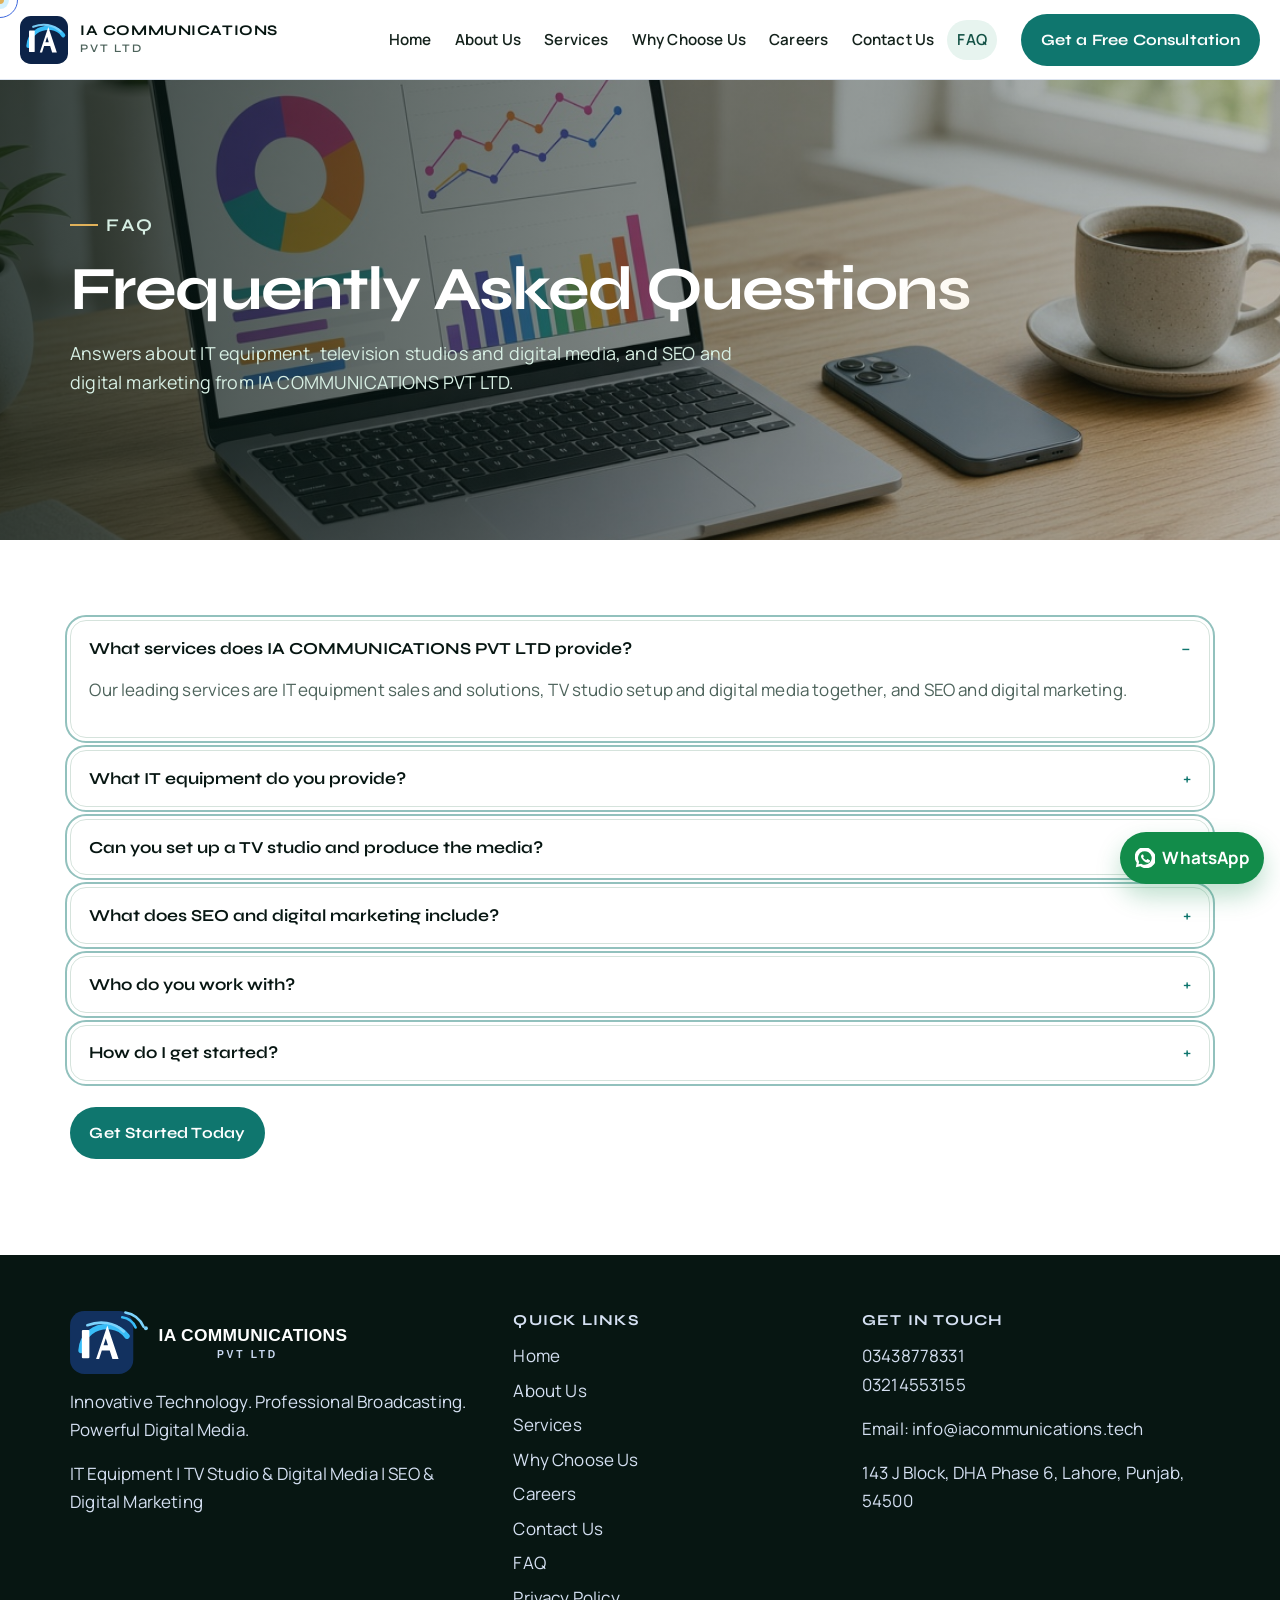
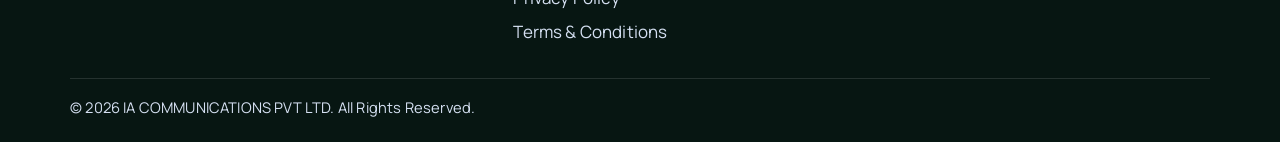
<file: faq.html>
<!DOCTYPE html>
<html lang="en">
<head>
  <meta charset="utf-8">
  <meta name="viewport" content="width=device-width, initial-scale=1">
  <title>FAQ | IA COMMUNICATIONS PVT LTD</title>
  <meta name="description" content="Frequently asked questions about IT equipment, TV studio setup, and digital media from IA COMMUNICATIONS PVT LTD.">
  <meta name="theme-color" content="#07111f">
  <link rel="icon" href="favicon.svg" type="image/svg+xml">
  <link rel="preconnect" href="https://fonts.googleapis.com">
  <link rel="preconnect" href="https://fonts.gstatic.com" crossorigin>
  <link href="https://fonts.googleapis.com/css2?family=Manrope:wght@400;500;600;700&family=Syne:wght@600;700;800&display=swap" rel="stylesheet">
  <link rel="stylesheet" href="css/styles.css">
</head>
<body>
  <a class="skip-link" href="#main">Skip to content</a>
  <header class="site-header">
    <div class="container header-inner">
      <a class="brand" href="index.html">
        <img class="brand-mark" src="assets/logo-mark.svg" alt="" width="48" height="48">
        <span class="brand-text"><span class="brand-name">IA COMMUNICATIONS</span><span class="brand-sub">PVT LTD</span></span>
      </a>
      <button class="nav-toggle" type="button" aria-expanded="false" aria-controls="site-nav"><span></span><span class="sr-only">Open menu</span></button>
      <nav id="site-nav" class="site-nav" aria-label="Primary">
        <ul>
          <li><a href="index.html">Home</a></li>
          <li><a href="about.html">About Us</a></li>
          <li><a href="services.html">Services</a></li>
          <li><a href="why-choose-us.html">Why Choose Us</a></li>
          <li><a href="careers.html">Careers</a></li>
          <li><a href="contact.html">Contact Us</a></li>
          <li><a href="faq.html" aria-current="page">FAQ</a></li>
        </ul>
      </nav>
      <div class="header-actions">
        <a class="btn btn-primary" href="contact.html">Get a Free Consultation</a>
      </div>
    </div>
  </header>
  <main id="main">
    <section class="page-hero">
      <img class="page-hero-bg" src="assets/seo-marketing.jpg" alt="" width="1600" height="900">
      <div class="container reveal">
        <p class="eyebrow">FAQ</p>
        <h1>Frequently Asked Questions</h1>
        <p>Answers about IT equipment, television studios and digital media, and SEO and digital marketing from IA COMMUNICATIONS PVT LTD.</p>
      </div>
    </section>
    <section class="section">
      <div class="container">
        <div class="faq-list reveal">
          <div class="faq-item">
            <h2 class="sr-only">What services does IA COMMUNICATIONS PVT LTD provide?</h2>
            <button class="faq-question" type="button" aria-expanded="true" aria-controls="faq-1">What services does IA COMMUNICATIONS PVT LTD provide?</button>
            <div class="faq-answer" id="faq-1"><p>Our leading services are IT equipment sales and solutions, TV studio setup and digital media together, and SEO and digital marketing.</p></div>
          </div>
          <div class="faq-item">
            <button class="faq-question" type="button" aria-expanded="false" aria-controls="faq-2">What IT equipment do you provide?</button>
            <div class="faq-answer" id="faq-2" hidden><p>We provide high-quality IT equipment, including computers, laptops, servers, networking devices, accessories, and professional hardware solutions for businesses and media organizations.</p></div>
          </div>
          <div class="faq-item">
            <button class="faq-question" type="button" aria-expanded="false" aria-controls="faq-3">Can you set up a TV studio and produce the media?</button>
            <div class="faq-answer" id="faq-3" hidden><p>Yes. Studio setup and digital media are one service. We design and build the studio with cameras, lighting, audio, broadcasting equipment, video switchers, and a control room, and we produce video, live streaming, and professional edits.</p></div>
          </div>
          <div class="faq-item">
            <button class="faq-question" type="button" aria-expanded="false" aria-controls="faq-4">What does SEO and digital marketing include?</button>
            <div class="faq-answer" id="faq-4" hidden><p>Search engine optimization, social campaigns, content marketing, and digital advertising that help a business or channel reach the right audience.</p></div>
          </div>
          <div class="faq-item">
            <button class="faq-question" type="button" aria-expanded="false" aria-controls="faq-5">Who do you work with?</button>
            <div class="faq-answer" id="faq-5" hidden><p>Our mission is to empower businesses, broadcasters, and digital creators with reliable technology, studio and media production, and SEO and digital marketing.</p></div>
          </div>
          <div class="faq-item">
            <button class="faq-question" type="button" aria-expanded="false" aria-controls="faq-6">How do I get started?</button>
            <div class="faq-answer" id="faq-6" hidden><p>Contact our team and tell us whether you need IT equipment, a studio and media project, or SEO and digital marketing. We'll discuss the requirement and the right approach.</p></div>
          </div>
        </div>
        <p style="margin-top:1.6rem"><a class="btn btn-primary" href="contact.html">Get Started Today</a></p>
      </div>
    </section>
  </main>
  <footer class="site-footer">
    <div class="container footer-grid">
      <div>
        <img class="footer-logo" src="assets/logo-light.svg" alt="IA COMMUNICATIONS PVT LTD" width="280" height="52">
        <p>Innovative Technology. Professional Broadcasting. Powerful Digital Media.</p>
        <p>IT Equipment | TV Studio &amp; Digital Media | SEO &amp; Digital Marketing</p>
      </div>
      <div>
        <h3>Quick Links</h3>
        <ul class="footer-links">
          <li><a href="index.html">Home</a></li>
          <li><a href="about.html">About Us</a></li>
          <li><a href="services.html">Services</a></li>
          <li><a href="why-choose-us.html">Why Choose Us</a></li>
          <li><a href="careers.html">Careers</a></li>
          <li><a href="contact.html">Contact Us</a></li>
          <li><a href="faq.html">FAQ</a></li>
          <li><a href="privacy.html">Privacy Policy</a></li>
          <li><a href="terms.html">Terms &amp; Conditions</a></li>
        </ul>
      </div>
      <div>
        <h3>Get In Touch</h3>
        <p><a href="tel:+923438778331">03438778331</a><br><a href="tel:+923214553155">03214553155</a></p>
        <p>Email: <span data-config-email>Provided on request</span></p>
        <p>143 J Block, DHA Phase 6, Lahore, Punjab, 54500</p>
      </div>
    </div>
    <div class="container legal">© 2026 IA COMMUNICATIONS PVT LTD. All Rights Reserved.</div>
  </footer>
  <a class="whatsapp" href="https://wa.me/923438778331" target="_blank" rel="noopener noreferrer"><span>WhatsApp</span></a>
  <script src="js/config.js"></script>
  <script src="js/main.js"></script>
</body>
</html>
</file>
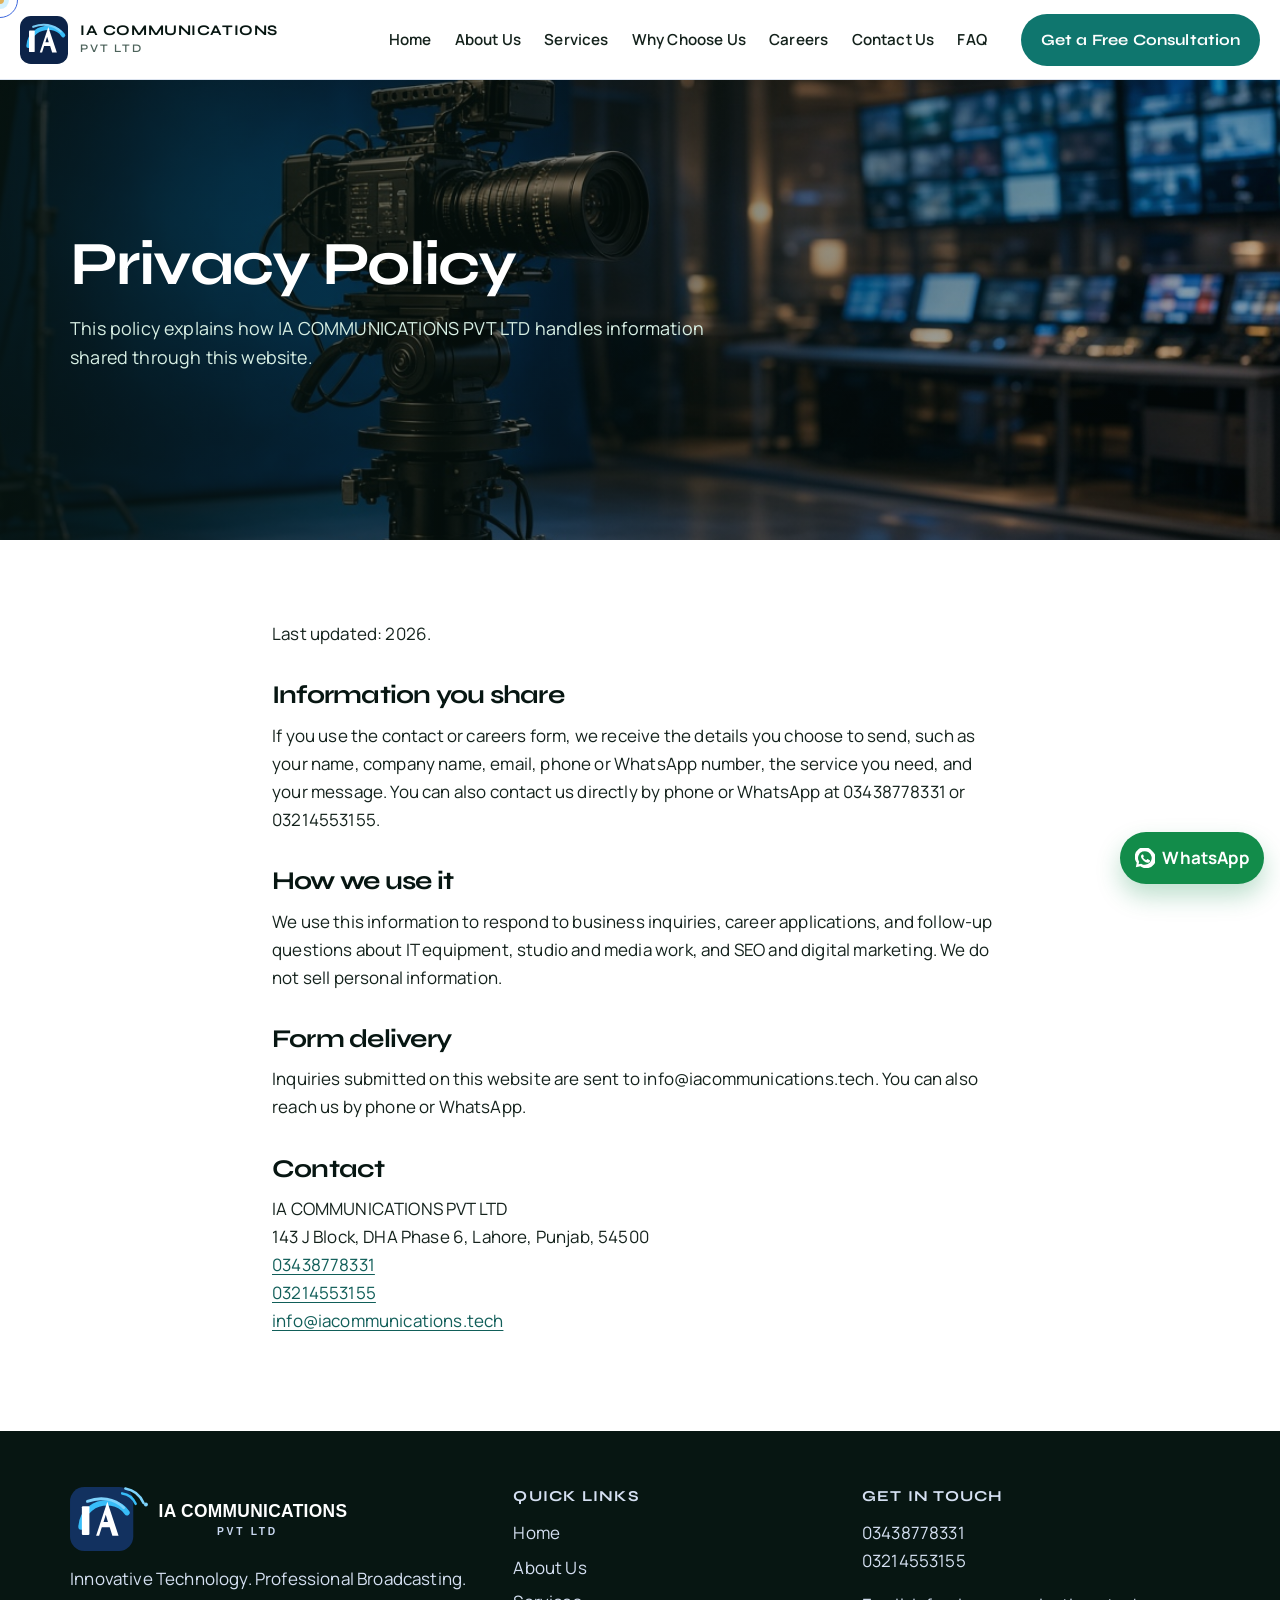
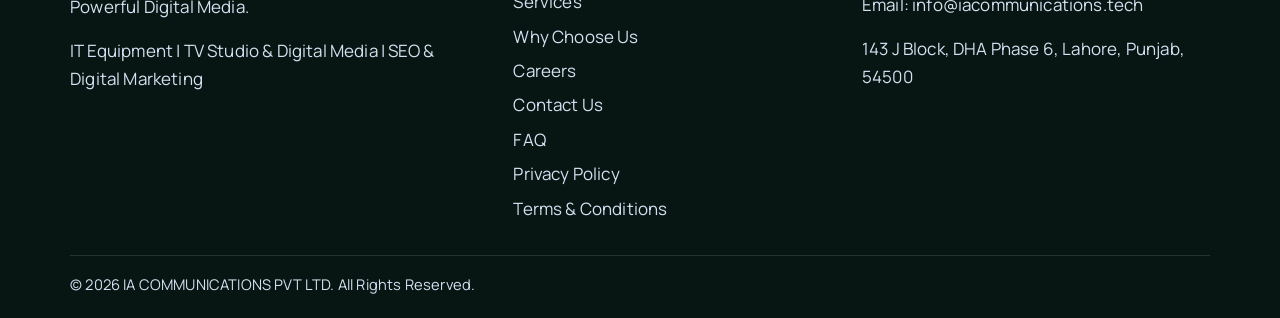
<file: privacy.html>
<!DOCTYPE html>
<html lang="en">
<head>
  <meta charset="utf-8">
  <meta name="viewport" content="width=device-width, initial-scale=1">
  <title>Privacy Policy | IA COMMUNICATIONS PVT LTD</title>
  <meta name="description" content="Privacy policy for IA COMMUNICATIONS PVT LTD. How inquiry details shared through this website are handled.">
  <meta name="theme-color" content="#07111f">
  <link rel="icon" href="favicon.svg" type="image/svg+xml">
  <link rel="preconnect" href="https://fonts.googleapis.com">
  <link rel="preconnect" href="https://fonts.gstatic.com" crossorigin>
  <link href="https://fonts.googleapis.com/css2?family=Manrope:wght@400;500;600;700&family=Syne:wght@600;700;800&display=swap" rel="stylesheet">
  <link rel="stylesheet" href="css/styles.css">
</head>
<body>
  <a class="skip-link" href="#main">Skip to content</a>
  <header class="site-header">
    <div class="container header-inner">
      <a class="brand" href="index.html">
        <img class="brand-mark" src="assets/logo-mark.svg" alt="" width="48" height="48">
        <span class="brand-text"><span class="brand-name">IA COMMUNICATIONS</span><span class="brand-sub">PVT LTD</span></span>
      </a>
      <button class="nav-toggle" type="button" aria-expanded="false" aria-controls="site-nav"><span></span><span class="sr-only">Open menu</span></button>
      <nav id="site-nav" class="site-nav" aria-label="Primary">
        <ul>
          <li><a href="index.html">Home</a></li>
          <li><a href="about.html">About Us</a></li>
          <li><a href="services.html">Services</a></li>
          <li><a href="why-choose-us.html">Why Choose Us</a></li>
          <li><a href="careers.html">Careers</a></li>
          <li><a href="contact.html">Contact Us</a></li>
          <li><a href="faq.html">FAQ</a></li>
        </ul>
      </nav>
      <div class="header-actions">
        <a class="btn btn-primary" href="contact.html">Get a Free Consultation</a>
      </div>
    </div>
  </header>
  <main id="main">
    <section class="page-hero">
      <img class="page-hero-bg" src="assets/studio-media.jpg" alt="" width="1600" height="900">
      <div class="container">
        <h1>Privacy Policy</h1>
        <p>This policy explains how IA COMMUNICATIONS PVT LTD handles information shared through this website.</p>
      </div>
    </section>
    <section class="section">
      <div class="container prose">
        <p>Last updated: 2026.</p>
        <h2>Information you share</h2>
        <p>If you use the contact or careers form, we receive the details you choose to send, such as your name, company name, email, phone or WhatsApp number, the service you need, and your message. You can also contact us directly by phone or WhatsApp at 03438778331 or 03214553155.</p>
        <h2>How we use it</h2>
        <p>We use this information to respond to business inquiries, career applications, and follow-up questions about IT equipment, studio and media work, and SEO and digital marketing. We do not sell personal information.</p>
        <h2>Form delivery</h2>
        <p>Inquiries submitted on this website are sent to info@iacommunications.tech. You can also reach us by phone or WhatsApp.</p>
        <h2>Contact</h2>
        <p>IA COMMUNICATIONS PVT LTD<br>143 J Block, DHA Phase 6, Lahore, Punjab, 54500<br><a href="tel:+923438778331">03438778331</a><br><a href="tel:+923214553155">03214553155</a><br><a href="mailto:info@iacommunications.tech">info@iacommunications.tech</a></p>
      </div>
    </section>
  </main>
  <footer class="site-footer">
    <div class="container footer-grid">
      <div>
        <img class="footer-logo" src="assets/logo-light.svg" alt="IA COMMUNICATIONS PVT LTD" width="280" height="52">
        <p>Innovative Technology. Professional Broadcasting. Powerful Digital Media.</p>
        <p>IT Equipment | TV Studio &amp; Digital Media | SEO &amp; Digital Marketing</p>
      </div>
      <div>
        <h3>Quick Links</h3>
        <ul class="footer-links">
          <li><a href="index.html">Home</a></li>
          <li><a href="about.html">About Us</a></li>
          <li><a href="services.html">Services</a></li>
          <li><a href="why-choose-us.html">Why Choose Us</a></li>
          <li><a href="careers.html">Careers</a></li>
          <li><a href="contact.html">Contact Us</a></li>
          <li><a href="faq.html">FAQ</a></li>
          <li><a href="privacy.html">Privacy Policy</a></li>
          <li><a href="terms.html">Terms &amp; Conditions</a></li>
        </ul>
      </div>
      <div>
        <h3>Get In Touch</h3>
        <p><a href="tel:+923438778331">03438778331</a><br><a href="tel:+923214553155">03214553155</a></p>
        <p>Email: <span data-config-email>Provided on request</span></p>
        <p>143 J Block, DHA Phase 6, Lahore, Punjab, 54500</p>
      </div>
    </div>
    <div class="container legal">© 2026 IA COMMUNICATIONS PVT LTD. All Rights Reserved.</div>
  </footer>
  <a class="whatsapp" href="https://wa.me/923438778331" target="_blank" rel="noopener noreferrer"><span>WhatsApp</span></a>
  <script src="js/config.js"></script>
  <script src="js/main.js"></script>
</body>
</html>
</file>
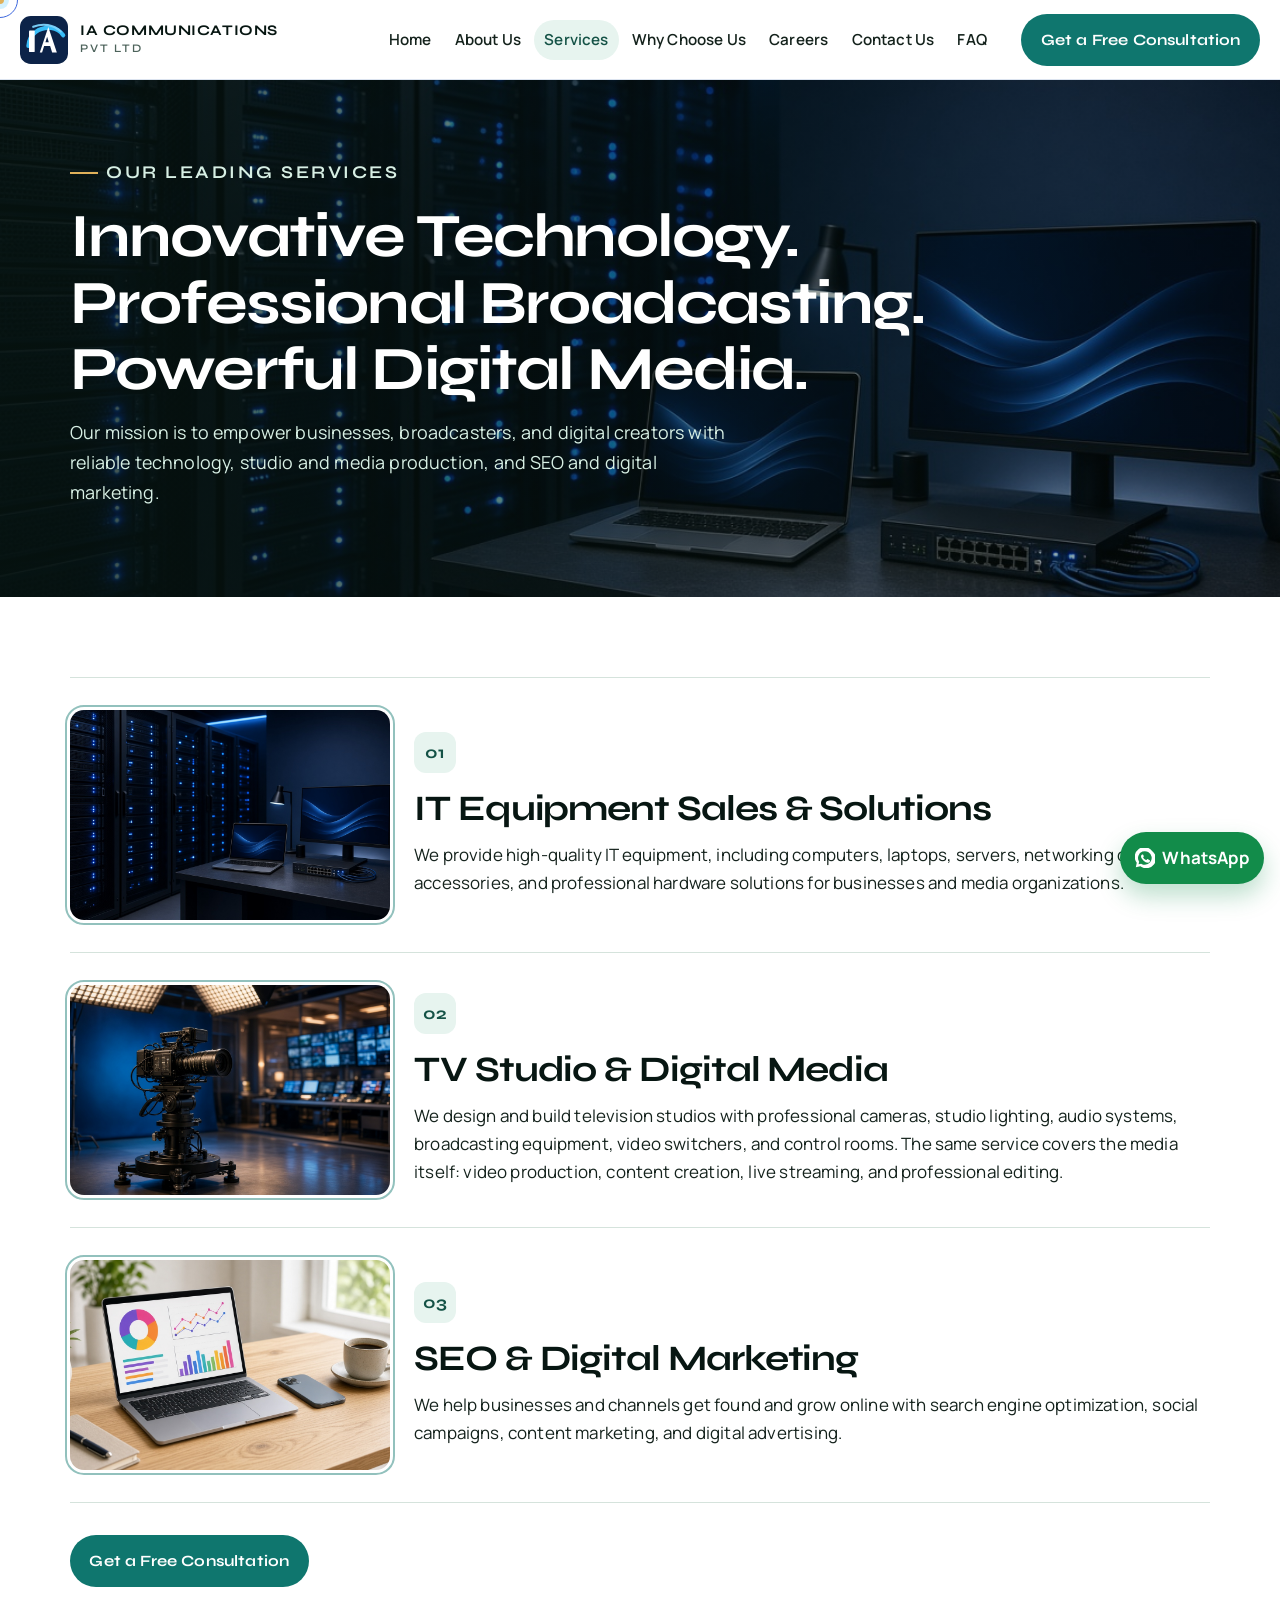
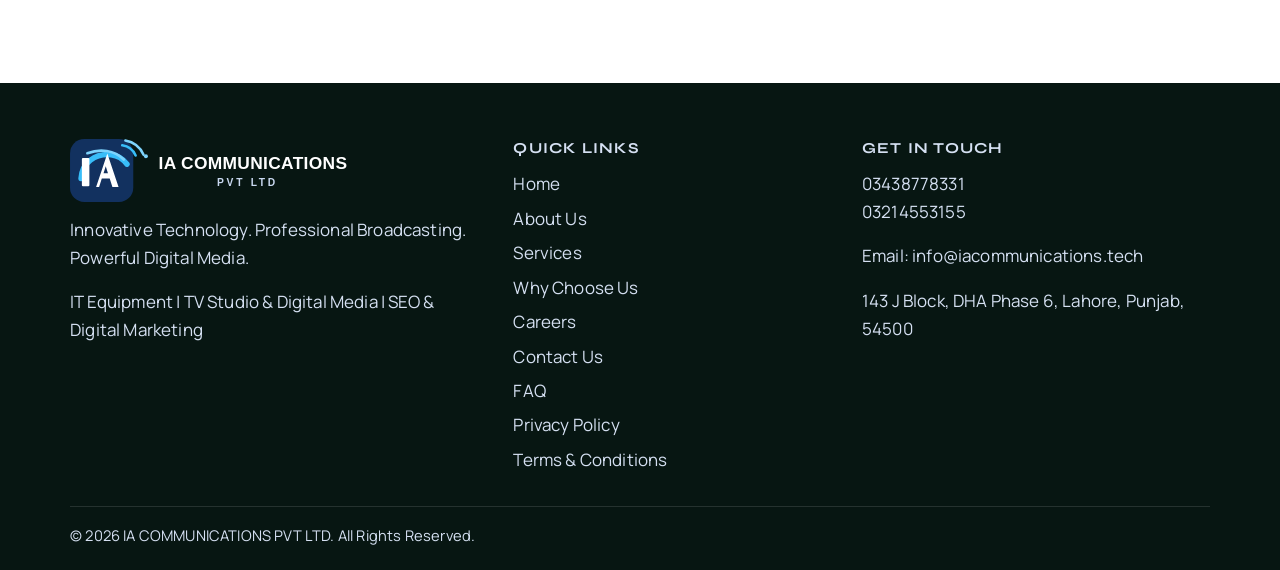
<file: services.html>
<!DOCTYPE html>
<html lang="en">
<head>
  <meta charset="utf-8">
  <meta name="viewport" content="width=device-width, initial-scale=1">
  <title>Our Leading Services | IA COMMUNICATIONS PVT LTD</title>
  <meta name="description" content="IT equipment, TV studio and digital media, and SEO and digital marketing from IA COMMUNICATIONS PVT LTD.">
  <meta name="theme-color" content="#07111f">
  <link rel="icon" href="favicon.svg" type="image/svg+xml">
  <link rel="preconnect" href="https://fonts.googleapis.com">
  <link rel="preconnect" href="https://fonts.gstatic.com" crossorigin>
  <link href="https://fonts.googleapis.com/css2?family=Manrope:wght@400;500;600;700&family=Syne:wght@600;700;800&display=swap" rel="stylesheet">
  <link rel="stylesheet" href="css/styles.css">
</head>
<body>
  <a class="skip-link" href="#main">Skip to content</a>
  <header class="site-header">
    <div class="container header-inner">
      <a class="brand" href="index.html">
        <img class="brand-mark" src="assets/logo-mark.svg" alt="" width="48" height="48">
        <span class="brand-text"><span class="brand-name">IA COMMUNICATIONS</span><span class="brand-sub">PVT LTD</span></span>
      </a>
      <button class="nav-toggle" type="button" aria-expanded="false" aria-controls="site-nav"><span></span><span class="sr-only">Open menu</span></button>
      <nav id="site-nav" class="site-nav" aria-label="Primary">
        <ul>
          <li><a href="index.html">Home</a></li>
          <li><a href="about.html">About Us</a></li>
          <li><a href="services.html" aria-current="page">Services</a></li>
          <li><a href="why-choose-us.html">Why Choose Us</a></li>
          <li><a href="careers.html">Careers</a></li>
          <li><a href="contact.html">Contact Us</a></li>
          <li><a href="faq.html">FAQ</a></li>
        </ul>
      </nav>
      <div class="header-actions">
        <a class="btn btn-primary" href="contact.html">Get a Free Consultation</a>
      </div>
    </div>
  </header>
  <main id="main">
    <section class="page-hero">
      <img class="page-hero-bg" src="assets/it-equipment.jpg" alt="" width="1600" height="900">
      <div class="container reveal">
        <p class="eyebrow">Our Leading Services</p>
        <h1>Innovative Technology. Professional Broadcasting. Powerful Digital Media.</h1>
        <p>Our mission is to empower businesses, broadcasters, and digital creators with reliable technology, studio and media production, and SEO and digital marketing.</p>
      </div>
    </section>
    <section class="section">
      <div class="container">
        <article class="service-block reveal" id="it-equipment">
          <div class="card-photo">
            <img src="assets/it-equipment.jpg" alt="Server racks, networking gear, and computers for a business or media team" width="640" height="360">
          </div>
          <div>
            <span class="card-index">01</span>
            <h2>IT Equipment Sales &amp; Solutions</h2>
            <p>We provide high-quality IT equipment, including computers, laptops, servers, networking devices, accessories, and professional hardware solutions for businesses and media organizations.</p>
          </div>
        </article>
        <article class="service-block reveal" id="studio-media">
          <div class="card-photo">
            <img src="assets/studio-media.jpg" alt="A television studio with cameras, lighting, and a control room" width="640" height="360">
          </div>
          <div>
            <span class="card-index">02</span>
            <h2>TV Studio &amp; Digital Media</h2>
            <p>We design and build television studios with professional cameras, studio lighting, audio systems, broadcasting equipment, video switchers, and control rooms. The same service covers the media itself: video production, content creation, live streaming, and professional editing.</p>
          </div>
        </article>
        <article class="service-block reveal" id="seo-marketing">
          <div class="card-photo">
            <img src="assets/seo-marketing.jpg" alt="A marketing desk with a laptop showing charts for search and digital campaigns" width="640" height="360">
          </div>
          <div>
            <span class="card-index">03</span>
            <h2>SEO &amp; Digital Marketing</h2>
            <p>We help businesses and channels get found and grow online with search engine optimization, social campaigns, content marketing, and digital advertising.</p>
          </div>
        </article>
        <p style="margin-top:2rem"><a class="btn btn-primary" href="contact.html">Get a Free Consultation</a></p>
      </div>
    </section>
  </main>
  <footer class="site-footer">
    <div class="container footer-grid">
      <div>
        <img class="footer-logo" src="assets/logo-light.svg" alt="IA COMMUNICATIONS PVT LTD" width="280" height="52">
        <p>Innovative Technology. Professional Broadcasting. Powerful Digital Media.</p>
        <p>IT Equipment | TV Studio &amp; Digital Media | SEO &amp; Digital Marketing</p>
      </div>
      <div>
        <h3>Quick Links</h3>
        <ul class="footer-links">
          <li><a href="index.html">Home</a></li>
          <li><a href="about.html">About Us</a></li>
          <li><a href="services.html">Services</a></li>
          <li><a href="why-choose-us.html">Why Choose Us</a></li>
          <li><a href="careers.html">Careers</a></li>
          <li><a href="contact.html">Contact Us</a></li>
          <li><a href="faq.html">FAQ</a></li>
          <li><a href="privacy.html">Privacy Policy</a></li>
          <li><a href="terms.html">Terms &amp; Conditions</a></li>
        </ul>
      </div>
      <div>
        <h3>Get In Touch</h3>
        <p><a href="tel:+923438778331">03438778331</a><br><a href="tel:+923214553155">03214553155</a></p>
        <p>Email: <span data-config-email>Provided on request</span></p>
        <p>143 J Block, DHA Phase 6, Lahore, Punjab, 54500</p>
      </div>
    </div>
    <div class="container legal">© 2026 IA COMMUNICATIONS PVT LTD. All Rights Reserved.</div>
  </footer>
  <a class="whatsapp" href="https://wa.me/923438778331" target="_blank" rel="noopener noreferrer"><span>WhatsApp</span></a>
  <script src="js/config.js"></script>
  <script src="js/main.js"></script>
</body>
</html>
</file>
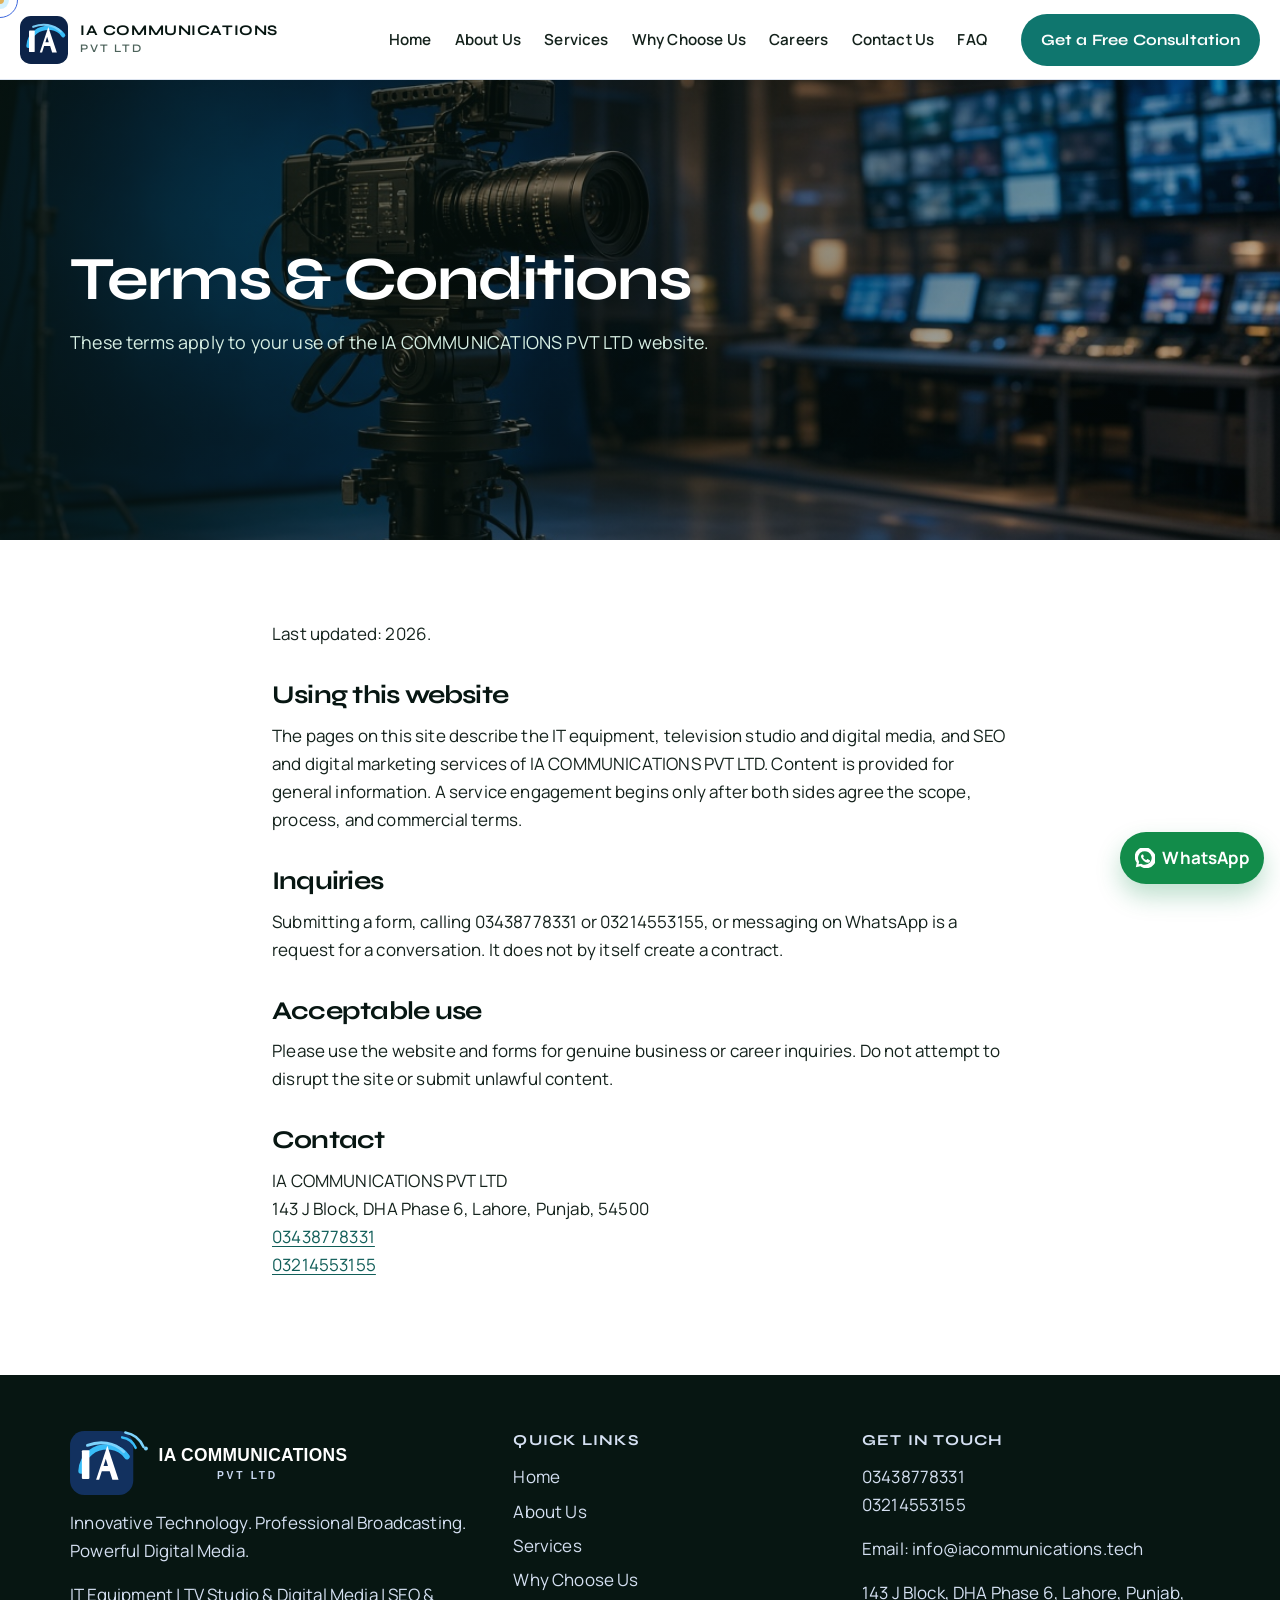
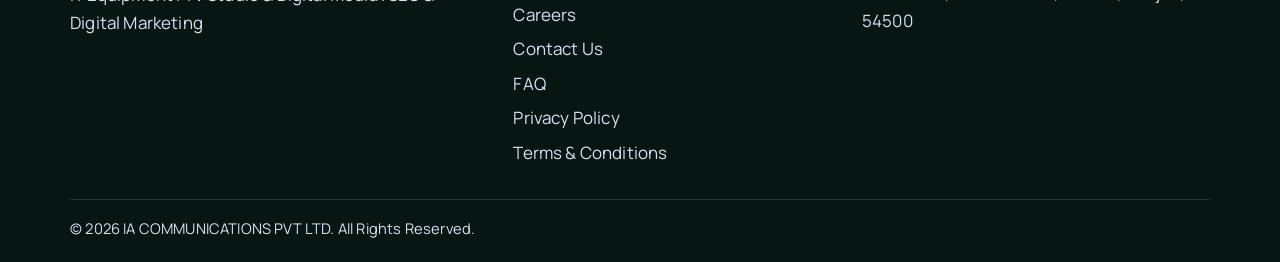
<file: terms.html>
<!DOCTYPE html>
<html lang="en">
<head>
  <meta charset="utf-8">
  <meta name="viewport" content="width=device-width, initial-scale=1">
  <title>Terms &amp; Conditions | IA COMMUNICATIONS PVT LTD</title>
  <meta name="description" content="Terms and conditions for using the IA COMMUNICATIONS PVT LTD website.">
  <meta name="theme-color" content="#07111f">
  <link rel="icon" href="favicon.svg" type="image/svg+xml">
  <link rel="preconnect" href="https://fonts.googleapis.com">
  <link rel="preconnect" href="https://fonts.gstatic.com" crossorigin>
  <link href="https://fonts.googleapis.com/css2?family=Manrope:wght@400;500;600;700&family=Syne:wght@600;700;800&display=swap" rel="stylesheet">
  <link rel="stylesheet" href="css/styles.css">
</head>
<body>
  <a class="skip-link" href="#main">Skip to content</a>
  <header class="site-header">
    <div class="container header-inner">
      <a class="brand" href="index.html">
        <img class="brand-mark" src="assets/logo-mark.svg" alt="" width="48" height="48">
        <span class="brand-text"><span class="brand-name">IA COMMUNICATIONS</span><span class="brand-sub">PVT LTD</span></span>
      </a>
      <button class="nav-toggle" type="button" aria-expanded="false" aria-controls="site-nav"><span></span><span class="sr-only">Open menu</span></button>
      <nav id="site-nav" class="site-nav" aria-label="Primary">
        <ul>
          <li><a href="index.html">Home</a></li>
          <li><a href="about.html">About Us</a></li>
          <li><a href="services.html">Services</a></li>
          <li><a href="why-choose-us.html">Why Choose Us</a></li>
          <li><a href="careers.html">Careers</a></li>
          <li><a href="contact.html">Contact Us</a></li>
          <li><a href="faq.html">FAQ</a></li>
        </ul>
      </nav>
      <div class="header-actions">
        <a class="btn btn-primary" href="contact.html">Get a Free Consultation</a>
      </div>
    </div>
  </header>
  <main id="main">
    <section class="page-hero">
      <img class="page-hero-bg" src="assets/studio-media.jpg" alt="" width="1600" height="900">
      <div class="container">
        <h1>Terms &amp; Conditions</h1>
        <p>These terms apply to your use of the IA COMMUNICATIONS PVT LTD website.</p>
      </div>
    </section>
    <section class="section">
      <div class="container prose">
        <p>Last updated: 2026.</p>
        <h2>Using this website</h2>
        <p>The pages on this site describe the IT equipment, television studio and digital media, and SEO and digital marketing services of IA COMMUNICATIONS PVT LTD. Content is provided for general information. A service engagement begins only after both sides agree the scope, process, and commercial terms.</p>
        <h2>Inquiries</h2>
        <p>Submitting a form, calling 03438778331 or 03214553155, or messaging on WhatsApp is a request for a conversation. It does not by itself create a contract.</p>
        <h2>Acceptable use</h2>
        <p>Please use the website and forms for genuine business or career inquiries. Do not attempt to disrupt the site or submit unlawful content.</p>
        <h2>Contact</h2>
        <p>IA COMMUNICATIONS PVT LTD<br>143 J Block, DHA Phase 6, Lahore, Punjab, 54500<br><a href="tel:+923438778331">03438778331</a><br><a href="tel:+923214553155">03214553155</a></p>
      </div>
    </section>
  </main>
  <footer class="site-footer">
    <div class="container footer-grid">
      <div>
        <img class="footer-logo" src="assets/logo-light.svg" alt="IA COMMUNICATIONS PVT LTD" width="280" height="52">
        <p>Innovative Technology. Professional Broadcasting. Powerful Digital Media.</p>
        <p>IT Equipment | TV Studio &amp; Digital Media | SEO &amp; Digital Marketing</p>
      </div>
      <div>
        <h3>Quick Links</h3>
        <ul class="footer-links">
          <li><a href="index.html">Home</a></li>
          <li><a href="about.html">About Us</a></li>
          <li><a href="services.html">Services</a></li>
          <li><a href="why-choose-us.html">Why Choose Us</a></li>
          <li><a href="careers.html">Careers</a></li>
          <li><a href="contact.html">Contact Us</a></li>
          <li><a href="faq.html">FAQ</a></li>
          <li><a href="privacy.html">Privacy Policy</a></li>
          <li><a href="terms.html">Terms &amp; Conditions</a></li>
        </ul>
      </div>
      <div>
        <h3>Get In Touch</h3>
        <p><a href="tel:+923438778331">03438778331</a><br><a href="tel:+923214553155">03214553155</a></p>
        <p>Email: <span data-config-email>Provided on request</span></p>
        <p>143 J Block, DHA Phase 6, Lahore, Punjab, 54500</p>
      </div>
    </div>
    <div class="container legal">© 2026 IA COMMUNICATIONS PVT LTD. All Rights Reserved.</div>
  </footer>
  <a class="whatsapp" href="https://wa.me/923438778331" target="_blank" rel="noopener noreferrer"><span>WhatsApp</span></a>
  <script src="js/config.js"></script>
  <script src="js/main.js"></script>
</body>
</html>
</file>
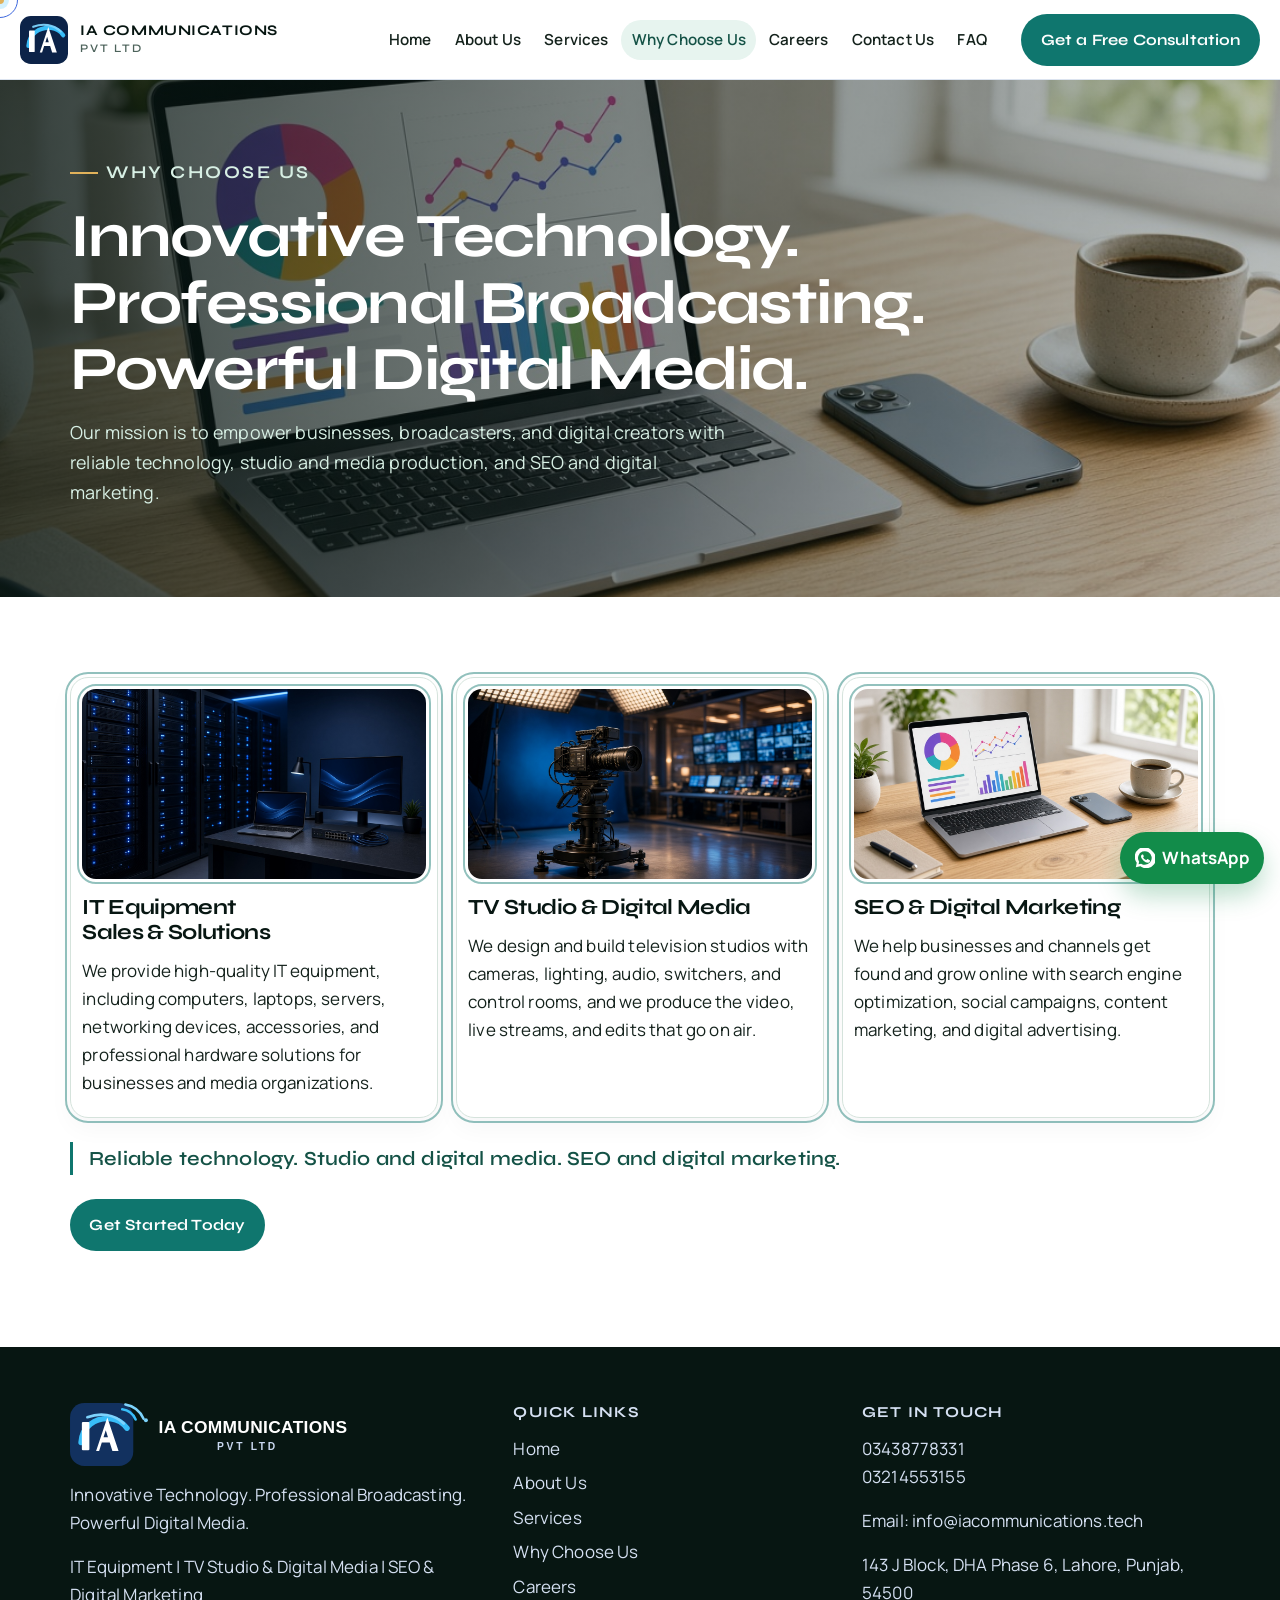
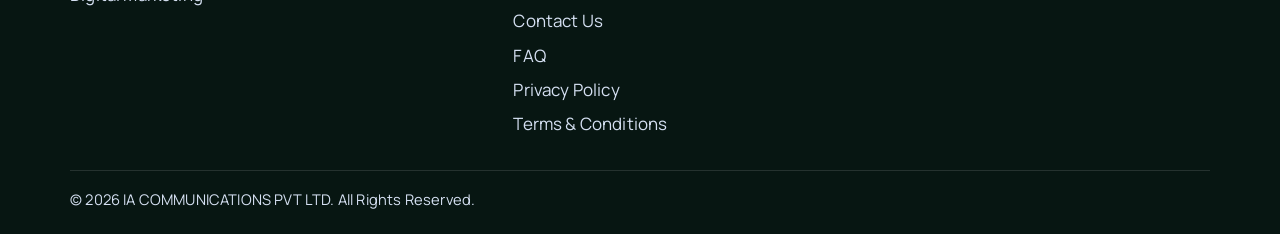
<file: why-choose-us.html>
<!DOCTYPE html>
<html lang="en">
<head>
  <meta charset="utf-8">
  <meta name="viewport" content="width=device-width, initial-scale=1">
  <title>Why Choose Us | IA COMMUNICATIONS PVT LTD</title>
  <meta name="description" content="Why businesses, broadcasters, and digital creators choose IA COMMUNICATIONS PVT LTD for technology, studio setup, and digital media.">
  <meta name="theme-color" content="#07111f">
  <link rel="icon" href="favicon.svg" type="image/svg+xml">
  <link rel="preconnect" href="https://fonts.googleapis.com">
  <link rel="preconnect" href="https://fonts.gstatic.com" crossorigin>
  <link href="https://fonts.googleapis.com/css2?family=Manrope:wght@400;500;600;700&family=Syne:wght@600;700;800&display=swap" rel="stylesheet">
  <link rel="stylesheet" href="css/styles.css">
</head>
<body>
  <a class="skip-link" href="#main">Skip to content</a>
  <header class="site-header">
    <div class="container header-inner">
      <a class="brand" href="index.html">
        <img class="brand-mark" src="assets/logo-mark.svg" alt="" width="48" height="48">
        <span class="brand-text"><span class="brand-name">IA COMMUNICATIONS</span><span class="brand-sub">PVT LTD</span></span>
      </a>
      <button class="nav-toggle" type="button" aria-expanded="false" aria-controls="site-nav"><span></span><span class="sr-only">Open menu</span></button>
      <nav id="site-nav" class="site-nav" aria-label="Primary">
        <ul>
          <li><a href="index.html">Home</a></li>
          <li><a href="about.html">About Us</a></li>
          <li><a href="services.html">Services</a></li>
          <li><a href="why-choose-us.html" aria-current="page">Why Choose Us</a></li>
          <li><a href="careers.html">Careers</a></li>
          <li><a href="contact.html">Contact Us</a></li>
          <li><a href="faq.html">FAQ</a></li>
        </ul>
      </nav>
      <div class="header-actions">
        <a class="btn btn-primary" href="contact.html">Get a Free Consultation</a>
      </div>
    </div>
  </header>
  <main id="main">
    <section class="page-hero">
      <img class="page-hero-bg" src="assets/seo-marketing.jpg" alt="" width="1600" height="900">
      <div class="container reveal">
        <p class="eyebrow">Why Choose Us</p>
        <h1>Innovative Technology. Professional Broadcasting. Powerful Digital Media.</h1>
        <p>Our mission is to empower businesses, broadcasters, and digital creators with reliable technology, studio and media production, and SEO and digital marketing.</p>
      </div>
    </section>
    <section class="section">
      <div class="container card-grid cols-3 stagger">
        <article class="card card-media">
          <div class="card-photo">
            <img src="assets/it-equipment.jpg" alt="Server racks, networking gear, and computers for a business or media team" width="640" height="360">
          </div>
          <h2>IT Equipment Sales &amp; Solutions</h2>
          <p>We provide high-quality IT equipment, including computers, laptops, servers, networking devices, accessories, and professional hardware solutions for businesses and media organizations.</p>
        </article>
        <article class="card card-media">
          <div class="card-photo">
            <img src="assets/studio-media.jpg" alt="A television studio with cameras, lighting, and a control room" width="640" height="360">
          </div>
          <h2>TV Studio &amp; Digital Media</h2>
          <p>We design and build television studios with cameras, lighting, audio, switchers, and control rooms, and we produce the video, live streams, and edits that go on air.</p>
        </article>
        <article class="card card-media">
          <div class="card-photo">
            <img src="assets/seo-marketing.jpg" alt="A marketing desk with a laptop showing charts for search and digital campaigns" width="640" height="360">
          </div>
          <h2>SEO &amp; Digital Marketing</h2>
          <p>We help businesses and channels get found and grow online with search engine optimization, social campaigns, content marketing, and digital advertising.</p>
        </article>
      </div>
      <div class="container">
        <p class="quote-line">Reliable technology. Studio and digital media. SEO and digital marketing.</p>
        <p style="margin-top:1.5rem"><a class="btn btn-primary" href="contact.html">Get Started Today</a></p>
      </div>
    </section>
  </main>
  <footer class="site-footer">
    <div class="container footer-grid">
      <div>
        <img class="footer-logo" src="assets/logo-light.svg" alt="IA COMMUNICATIONS PVT LTD" width="280" height="52">
        <p>Innovative Technology. Professional Broadcasting. Powerful Digital Media.</p>
        <p>IT Equipment | TV Studio &amp; Digital Media | SEO &amp; Digital Marketing</p>
      </div>
      <div>
        <h3>Quick Links</h3>
        <ul class="footer-links">
          <li><a href="index.html">Home</a></li>
          <li><a href="about.html">About Us</a></li>
          <li><a href="services.html">Services</a></li>
          <li><a href="why-choose-us.html">Why Choose Us</a></li>
          <li><a href="careers.html">Careers</a></li>
          <li><a href="contact.html">Contact Us</a></li>
          <li><a href="faq.html">FAQ</a></li>
          <li><a href="privacy.html">Privacy Policy</a></li>
          <li><a href="terms.html">Terms &amp; Conditions</a></li>
        </ul>
      </div>
      <div>
        <h3>Get In Touch</h3>
        <p><a href="tel:+923438778331">03438778331</a><br><a href="tel:+923214553155">03214553155</a></p>
        <p>Email: <span data-config-email>Provided on request</span></p>
        <p>143 J Block, DHA Phase 6, Lahore, Punjab, 54500</p>
      </div>
    </div>
    <div class="container legal">© 2026 IA COMMUNICATIONS PVT LTD. All Rights Reserved.</div>
  </footer>
  <a class="whatsapp" href="https://wa.me/923438778331" target="_blank" rel="noopener noreferrer"><span>WhatsApp</span></a>
  <script src="js/config.js"></script>
  <script src="js/main.js"></script>
</body>
</html>
</file>
<file: css/styles.css>
:root {
  --ink: #14221c;
  --navy: #071612;
  --indigo: #145246;
  --blue: #0f766e;
  --blue-deep: #115e59;
  --sky: #e7f4ef;
  --mist: #f3f7f5;
  --paper: #ffffff;
  --line: #d5e3dc;
  --muted: #4d635b;
  --accent: #e0b15a;
  --success-bg: #e8f6ef;
  --success: #0d6b45;
  --error-bg: #fde8ee;
  --error: #9f1239;
  --radius: 18px;
  --header: 80px;
  --shadow: 0 16px 40px rgba(16, 32, 58, 0.08);
  --font-display: "Syne", "Segoe UI", sans-serif;
  --font-body: "Manrope", "Segoe UI", sans-serif;
  --max: 1140px;
}

*,
*::before,
*::after {
  box-sizing: border-box;
}

html {
  scroll-behavior: smooth;
  overflow-x: clip;
}

body {
  margin: 0;
  color: var(--ink);
  background: var(--paper);
  font-family: var(--font-body);
  font-size: 1.0625rem;
  line-height: 1.65;
  letter-spacing: 0.01em;
  overflow-x: clip;
}

body.nav-open {
  overflow: hidden;
}

img,
svg {
  max-width: 100%;
  display: block;
}

a {
  color: var(--blue-deep);
  text-decoration-thickness: 1px;
  text-underline-offset: 3px;
}

a:hover {
  color: var(--blue);
}

h1,
h2,
h3,
h4,
p {
  margin-top: 0;
}

h1,
h2,
h3,
h4 {
  font-family: var(--font-display);
  font-weight: 700;
  line-height: 1.14;
  letter-spacing: -0.028em;
  text-wrap: balance;
  color: var(--navy);
}

h1 {
  font-size: clamp(2.55rem, 4.8vw, 4.35rem);
  font-weight: 700;
  letter-spacing: -0.034em;
  line-height: 1.06;
  margin-bottom: 1rem;
}

h2 {
  font-size: clamp(1.75rem, 2.8vw, 2.45rem);
  font-weight: 700;
  letter-spacing: -0.03em;
  line-height: 1.16;
  margin-bottom: 0.75rem;
}

h3 {
  font-size: 1.28rem;
  font-weight: 700;
  letter-spacing: -0.02em;
  line-height: 1.25;
  margin-bottom: 0.45rem;
}

p {
  margin-bottom: 1rem;
}

.container {
  width: min(var(--max), calc(100% - 2rem));
  margin-inline: auto;
}

.skip-link {
  position: absolute;
  left: 1rem;
  top: -4rem;
  z-index: 100;
  background: #fff;
  color: var(--navy);
  padding: 0.6rem 0.9rem;
  border-radius: 8px;
}

.skip-link:focus {
  top: 1rem;
}

:focus-visible {
  outline: 3px solid #e0b15a;
  outline-offset: 3px;
}

.sr-only {
  position: absolute;
  width: 1px;
  height: 1px;
  padding: 0;
  margin: -1px;
  overflow: hidden;
  clip: rect(0, 0, 0, 0);
  white-space: nowrap;
  border: 0;
}

.site-header {
  position: sticky;
  top: 0;
  z-index: 40;
  height: var(--header);
  background: rgba(255, 255, 255, 0.92);
  backdrop-filter: blur(14px);
  border-bottom: 1px solid rgba(215, 224, 238, 0.9);
}

.header-inner {
  width: min(1240px, calc(100% - 2rem));
  height: var(--header);
  display: flex;
  align-items: center;
  gap: 1rem;
}

.brand {
  display: flex;
  align-items: center;
  gap: 0.75rem;
  text-decoration: none;
  color: var(--navy);
  min-width: 0;
}

.brand-mark {
  width: 48px;
  height: 48px;
  flex: 0 0 48px;
}

.brand-name,
.brand-sub {
  display: block;
  font-family: var(--font-display);
  letter-spacing: 0.04em;
}

.brand-name {
  font-size: 0.92rem;
  font-weight: 700;
  line-height: 1.1;
}

.brand-sub {
  font-size: 0.72rem;
  font-weight: 600;
  color: var(--muted);
  letter-spacing: 0.16em;
}

.site-nav {
  margin-left: auto;
}

.site-nav ul {
  display: flex;
  gap: 0.15rem;
  list-style: none;
  margin: 0;
  padding: 0;
}

.nav-extra,
.nav-phone {
  display: none;
}

.site-nav a {
  display: inline-block;
  padding: 0.45rem 0.65rem;
  color: var(--ink);
  text-decoration: none;
  font-weight: 600;
  font-size: 0.95rem;
  border-radius: 999px;
}

.site-nav a:hover,
.site-nav a[aria-current="page"] {
  background: var(--sky);
  color: var(--indigo);
}

.header-actions {
  display: flex;
  align-items: center;
  gap: 0.75rem;
  margin-left: 0.5rem;
}

.header-phones {
  display: flex;
  flex-direction: column;
  align-items: flex-end;
  gap: 0.05rem;
  line-height: 1.15;
}

.header-phone {
  color: var(--navy);
  font-weight: 700;
  font-size: 0.92rem;
  text-decoration: none;
  white-space: nowrap;
}

.header-phone:hover {
  color: var(--blue);
}

.nav-toggle {
  display: none;
  margin-left: auto;
  width: 46px;
  height: 46px;
  border: 1px solid var(--line);
  border-radius: 12px;
  background: #fff;
  cursor: pointer;
}

.nav-toggle span,
.nav-toggle span::before,
.nav-toggle span::after {
  display: block;
  width: 18px;
  height: 2px;
  background: var(--navy);
  position: relative;
  margin: 0 auto;
}

.nav-toggle span::before,
.nav-toggle span::after {
  content: "";
  position: absolute;
  left: 0;
}

.nav-toggle span::before {
  top: -6px;
}

.nav-toggle span::after {
  top: 6px;
}

.btn {
  display: inline-flex;
  align-items: center;
  justify-content: center;
  gap: 0.4rem;
  min-height: 48px;
  padding: 0.75rem 1.15rem;
  border-radius: 999px;
  border: 1px solid transparent;
  font-family: var(--font-display);
  font-weight: 650;
  font-size: 0.98rem;
  text-decoration: none;
  cursor: pointer;
  transition: transform 0.2s ease, background 0.2s ease, color 0.2s ease;
}

.btn:hover {
  transform: translateY(-1px);
}

.btn-primary {
  background: var(--blue);
  color: #fff;
}

.btn-primary:hover {
  background: var(--blue-deep);
  color: #fff;
}

.btn-secondary {
  background: transparent;
  color: #fff;
  border-color: rgba(255, 255, 255, 0.45);
}

.btn-secondary:hover {
  background: rgba(255, 255, 255, 0.1);
  color: #fff;
}

.btn-ghost {
  background: #fff;
  color: var(--indigo);
  border-color: var(--line);
}

.btn-ghost:hover {
  color: var(--blue);
  border-color: #b7d4c8;
}

.hero {
  position: relative;
  background:
    radial-gradient(900px 420px at 85% 10%, rgba(224, 177, 90, 0.22), transparent 60%),
    radial-gradient(700px 380px at 10% 90%, rgba(15, 118, 110, 0.35), transparent 55%),
    linear-gradient(160deg, #071612 0%, #0e3d34 55%, #145246 100%);
  color: #fff;
  overflow: hidden;
  outline: 2px solid rgba(224, 177, 90, 0.35);
  outline-offset: -6px;
  transition: outline-color 0.3s ease;
}

.hero:hover {
  outline-color: #fff4d6;
}

.hero::before {
  content: "";
  position: absolute;
  inset: 0;
  background:
    linear-gradient(90deg, rgba(7, 22, 18, 0.72) 0%, rgba(7, 22, 18, 0.42) 48%, rgba(7, 22, 18, 0.2) 100%),
    url("../assets/studio-media.jpg") right center / cover no-repeat;
  opacity: 0.55;
  pointer-events: none;
  transform: scale(1.12);
  animation: bg-drift 26s ease-in-out infinite;
}

.hero .container {
  position: relative;
  z-index: 1;
}

.hero h1,
.page-hero h1 {
  background: linear-gradient(100deg, #ffffff 0%, #ffffff 72%, #f3e2bc 100%);
  -webkit-background-clip: text;
  background-clip: text;
  color: transparent;
  letter-spacing: -0.03em;
  line-height: 1.08;
}

.hero h2,
.hero p {
  color: inherit;
}

.hero-grid {
  display: grid;
  grid-template-columns: 1.15fr 0.85fr;
  gap: 3rem;
  align-items: center;
  padding: 4.5rem 0 4rem;
}

.eyebrow {
  display: inline-flex;
  align-items: center;
  gap: 0.5rem;
  margin-bottom: 1rem;
  color: #d7efe4;
  font-family: var(--font-display);
  font-size: 0.82rem;
  font-weight: 650;
  letter-spacing: 0.14em;
  text-transform: uppercase;
}

.eyebrow::before {
  content: "";
  width: 28px;
  height: 2px;
  background: var(--accent);
}

.hero .lede {
  max-width: 40rem;
  font-size: 1.15rem;
  color: #d7efe4;
}

.hero-actions {
  display: flex;
  flex-wrap: wrap;
  gap: 0.75rem;
  margin-top: 1.6rem;
}

.hero-reach {
  display: flex;
  flex-wrap: wrap;
  align-items: center;
  gap: 0.65rem;
  margin: 1.1rem 0 0;
  color: #f7f3ea;
  font-family: var(--font-display);
  font-weight: 650;
}

.hero-reach a {
  color: #fff;
  text-decoration: none;
}

.hero-reach a:hover {
  color: var(--accent);
}

.hero-visual {
  align-self: stretch;
  display: flex;
  background: rgba(255, 255, 255, 0.06);
  border: 1px solid rgba(255, 255, 255, 0.16);
  border-radius: 28px;
  padding: 0.7rem;
  box-shadow: 0 30px 60px rgba(0, 0, 0, 0.18);
}

.hero-panel {
  flex: 1;
  display: flex;
  flex-direction: column;
  background: #0c221c;
  border-radius: 18px;
  padding: 1.45rem 1.35rem 1.25rem;
  color: #e7f6f1;
  outline: 2px solid rgba(224, 177, 90, 0.45);
  outline-offset: 4px;
  transition: outline-color 0.25s ease, outline-offset 0.25s ease;
}

.hero-panel:hover {
  outline-color: var(--accent);
  outline-offset: 6px;
}

.hero .hero-panel-kicker {
  margin-bottom: 0.7rem;
  color: #b7eadc;
  font-family: var(--font-display);
  font-size: 0.78rem;
  font-weight: 650;
  letter-spacing: 0.12em;
  text-transform: uppercase;
}

.hero-panel h2 {
  margin-bottom: 1rem;
  color: #fff;
  font-size: 1.55rem;
}

.hero-points {
  list-style: none;
  margin: 0;
  padding: 0;
  display: grid;
  gap: 0.7rem;
  flex: 1;
  align-content: space-between;
}

.hero-points li {
  padding: 0.85rem 0.95rem;
  background: #12382f;
  border-radius: 14px;
  border-left: 3px solid #e0b15a;
  outline: 1.5px solid rgba(224, 177, 90, 0.4);
  outline-offset: 2px;
  transition: outline-color 0.25s ease, outline-offset 0.25s ease, background 0.25s ease;
}

.hero-points li:hover {
  outline-color: #fff4d6;
  outline-offset: 4px;
  background: #16463b;
}

.hero-points strong {
  display: block;
  margin-bottom: 0.2rem;
  color: #fff;
  font-family: var(--font-display);
  font-size: 1rem;
  letter-spacing: -0.02em;
}

.hero-points span {
  display: block;
  color: #d7efe4;
  font-size: 0.98rem;
  line-height: 1.5;
}

.hero .hero-panel-note {
  margin: 0.95rem 0 0;
  color: #d7efe4;
  font-size: 0.95rem;
}

.channel-bar {
  margin-top: 1.4rem;
  position: relative;
  z-index: 2;
}

.channel-grid {
  display: grid;
  grid-template-columns: repeat(3, 1fr);
  background: #fff;
  border: 1px solid var(--line);
  border-radius: 22px;
  box-shadow: var(--shadow);
  overflow: hidden;
  outline: 2px solid rgba(15, 118, 110, 0.45);
  outline-offset: 3px;
  transition: border-color 0.25s ease, outline-color 0.25s ease, outline-offset 0.25s ease;
}

.channel-grid:hover {
  border-color: var(--blue);
  outline-color: var(--accent);
  outline-offset: 5px;
}

.channel-grid a,
.channel-grid div {
  padding: 1.15rem 1.2rem;
  text-decoration: none;
  color: var(--navy);
  border-right: 1px solid var(--line);
  transition: background 0.25s ease, color 0.25s ease;
}

.channel-grid a:hover {
  background: #eef8f4;
  color: var(--indigo);
}

.channel-grid a:nth-child(3n) {
  border-right: 0;
}

.channel-grid a:nth-child(-n + 3) {
  border-bottom: 1px solid var(--line);
}

.channel-grid strong {
  display: block;
  font-family: var(--font-display);
}

.channel-grid span {
  color: var(--muted);
  font-size: 0.92rem;
}

.section {
  padding: 5rem 0;
}

.section-alt {
  background: var(--mist);
}

.section-head {
  max-width: 46rem;
  margin-bottom: 2.2rem;
}

.section-head p:last-child {
  margin-bottom: 0;
  color: var(--muted);
}

.section-head h2::after,
.split h2::after {
  content: "";
  display: block;
  width: 3.4rem;
  height: 3px;
  margin-top: 0.75rem;
  border-radius: 99px;
  background: linear-gradient(90deg, var(--blue), var(--accent));
}

.split {
  display: grid;
  grid-template-columns: 1fr 1fr;
  gap: 3rem;
  align-items: start;
}

.side-panel {
  background: #0c221c;
  color: #e7f6f1;
  border-radius: 22px;
  padding: 1.45rem 1.35rem 1.25rem;
  box-shadow: 0 24px 50px rgba(7, 17, 31, 0.16);
  outline: 2px solid rgba(224, 177, 90, 0.45);
  outline-offset: 4px;
  transition: outline-color 0.25s ease, outline-offset 0.25s ease;
}

.side-panel:hover {
  outline-color: var(--accent);
  outline-offset: 6px;
}

.side-panel-kicker {
  margin-bottom: 0.55rem;
  color: #b7eadc;
  font-family: var(--font-display);
  font-size: 0.78rem;
  font-weight: 650;
  letter-spacing: 0.12em;
  text-transform: uppercase;
}

.side-panel h3 {
  margin-bottom: 1rem;
  color: #fff;
  font-size: 1.45rem;
}

.side-points {
  list-style: none;
  margin: 0;
  padding: 0;
  display: grid;
  gap: 0.7rem;
}

.side-points li {
  padding: 0.85rem 0.95rem;
  background: #12382f;
  border-radius: 14px;
  border-left: 3px solid #e0b15a;
  outline: 1.5px solid rgba(224, 177, 90, 0.4);
  outline-offset: 2px;
  transition: outline-color 0.25s ease, outline-offset 0.25s ease, background 0.25s ease;
}

.side-points li:hover {
  outline-color: #fff4d6;
  outline-offset: 4px;
  background: #16463b;
}

.side-points strong {
  display: block;
  margin-bottom: 0.2rem;
  color: #fff;
  font-family: var(--font-display);
  letter-spacing: -0.02em;
}

.side-points span {
  display: block;
  color: #d7efe4;
  font-size: 0.98rem;
  line-height: 1.5;
}

.side-panel-note {
  margin: 0.95rem 0 0;
  color: #d7efe4;
  font-size: 0.95rem;
}

.quote-line {
  margin: 1.5rem 0 0;
  padding-left: 1rem;
  border-left: 3px solid var(--blue);
  font-family: var(--font-display);
  font-size: 1.25rem;
  font-weight: 600;
  color: var(--indigo);
}

.card-grid {
  display: grid;
  grid-template-columns: repeat(2, 1fr);
  gap: 1.1rem;
}

.card-grid.cols-3 {
  grid-template-columns: repeat(3, 1fr);
}

.card {
  background: #fff;
  border: 1px solid var(--line);
  border-radius: var(--radius);
  padding: 1.4rem 1.35rem 1.3rem;
  box-shadow: 0 10px 24px rgba(16, 32, 58, 0.04);
  height: 100%;
  outline: 2px solid rgba(15, 118, 110, 0.45);
  outline-offset: 3px;
  transition: border-color 0.25s ease, outline-color 0.25s ease, outline-offset 0.25s ease, transform 0.25s ease, box-shadow 0.25s ease;
}

.card:hover {
  border-color: var(--blue);
  outline-color: var(--accent);
  outline-offset: 5px;
  transform: translateY(-6px);
  box-shadow: 0 18px 40px rgba(15, 118, 110, 0.16);
}

.card-media {
  padding: 0.7rem 0.7rem 1.25rem;
  overflow: hidden;
}

.card-photo {
  overflow: hidden;
  border-radius: 14px;
  margin-bottom: 1rem;
  background: #0e3d34;
  outline: 2px solid rgba(15, 118, 110, 0.45);
  outline-offset: 3px;
  transition: outline-color 0.25s ease, outline-offset 0.25s ease;
}

.card-photo:hover {
  outline-color: var(--accent);
  outline-offset: 5px;
}

.card-photo img {
  width: 100%;
  height: 190px;
  object-fit: cover;
  display: block;
  transition: transform 0.65s cubic-bezier(0.22, 1, 0.36, 1);
}

.card-photo:hover img,
.card-media:hover .card-photo img,
.service-block:hover .card-photo img {
  transform: scale(1.08);
}

.card h2 {
  font-size: 1.35rem;
}

.card-index {
  display: inline-flex;
  align-items: center;
  justify-content: center;
  min-width: 2.6rem;
  height: 2.6rem;
  margin-bottom: 0.9rem;
  border-radius: 12px;
  background: var(--sky);
  color: var(--indigo);
  font-family: var(--font-display);
  font-weight: 700;
}

.card p:last-child,
.service-block p:last-child {
  margin-bottom: 0;
}

.card .tagline {
  color: var(--blue-deep);
  font-weight: 700;
  margin-bottom: 0.4rem;
}

.muted {
  color: var(--muted);
}

.checklist {
  margin: 0;
  padding: 0;
  list-style: none;
}

.checklist li {
  position: relative;
  padding-left: 1.4rem;
  margin: 0.4rem 0;
}

.checklist li::before {
  content: "";
  position: absolute;
  left: 0;
  top: 0.55rem;
  width: 0.55rem;
  height: 0.55rem;
  border-radius: 50%;
  background: var(--blue);
}

.service-block {
  display: grid;
  grid-template-columns: minmax(200px, 320px) 1fr;
  gap: 1.5rem;
  align-items: center;
  padding: 2rem 0;
  border-top: 1px solid var(--line);
  outline: 2px solid transparent;
  outline-offset: 6px;
  transition: outline-color 0.25s ease, outline-offset 0.25s ease;
}

.service-block:hover {
  outline-color: var(--accent);
  outline-offset: 4px;
}

.service-block .card-photo {
  margin-bottom: 0;
}

.service-block .card-photo img {
  height: 210px;
}

.service-block:last-of-type {
  border-bottom: 1px solid var(--line);
}

.steps {
  display: grid;
  grid-template-columns: repeat(5, 1fr);
  gap: 0.9rem;
  counter-reset: step;
}

.step {
  background: #fff;
  border: 1px solid var(--line);
  border-radius: var(--radius);
  padding: 1.2rem;
  outline: 2px solid rgba(15, 118, 110, 0.45);
  outline-offset: 3px;
  transition: transform 0.25s ease, border-color 0.25s ease, outline-color 0.25s ease, outline-offset 0.25s ease, box-shadow 0.25s ease;
}

.step:hover {
  transform: translateY(-4px);
  border-color: var(--blue);
  outline-color: var(--accent);
  outline-offset: 5px;
  box-shadow: 0 14px 30px rgba(15, 118, 110, 0.14);
}

.step strong {
  display: block;
  margin-bottom: 0.35rem;
  font-family: var(--font-display);
  font-size: 1.1rem;
}

.mission-grid {
  display: grid;
  grid-template-columns: 1fr 1fr;
  gap: 1rem;
  margin-top: 1.5rem;
}

.mission-grid article {
  background: var(--navy);
  color: #e7f6f1;
  border-radius: var(--radius);
  padding: 1.4rem;
  outline: 2px solid rgba(224, 177, 90, 0.55);
  outline-offset: 3px;
  transition: outline-color 0.25s ease, outline-offset 0.25s ease, box-shadow 0.25s ease;
}

.mission-grid article:hover {
  outline-color: #fff4d6;
  outline-offset: 5px;
  box-shadow: 0 12px 28px rgba(7, 22, 18, 0.18);
}

.mission-grid h3,
.mission-grid p {
  color: inherit;
}

.cta-band {
  background:
    radial-gradient(500px 220px at 90% 0%, rgba(224, 177, 90, 0.28), transparent 60%),
    linear-gradient(135deg, #0e3d34, #0f766e);
  color: #fff;
  border-radius: 28px;
  padding: 2.6rem 2.4rem;
  outline: 2px solid rgba(224, 177, 90, 0.45);
  outline-offset: 4px;
  transition: outline-color 0.25s ease, outline-offset 0.25s ease;
}

.cta-band:hover {
  outline-color: #fff4d6;
  outline-offset: 6px;
}

.cta-band h2,
.cta-band p {
  color: #fff;
}

.cta-band p {
  max-width: 40rem;
  color: #e4edff;
}

.cta-actions {
  display: flex;
  flex-wrap: wrap;
  gap: 0.75rem;
  margin-top: 1.2rem;
}

.faq-list {
  display: grid;
  gap: 0.75rem;
}

.faq-item {
  background: #fff;
  border: 1px solid var(--line);
  border-radius: 16px;
  overflow: hidden;
  outline: 2px solid rgba(15, 118, 110, 0.45);
  outline-offset: 3px;
  transition: border-color 0.25s ease, outline-color 0.25s ease, outline-offset 0.25s ease, box-shadow 0.25s ease;
}

.faq-item:hover {
  border-color: var(--blue);
  outline-color: var(--accent);
  outline-offset: 5px;
  box-shadow: 0 12px 28px rgba(15, 118, 110, 0.12);
}

.faq-question {
  width: 100%;
  text-align: left;
  background: transparent;
  border: 0;
  padding: 1.05rem 1.15rem;
  font-family: var(--font-display);
  font-size: 1.05rem;
  font-weight: 650;
  color: var(--navy);
  cursor: pointer;
  display: flex;
  justify-content: space-between;
  gap: 1rem;
  transition: color 0.2s ease, background 0.2s ease;
}

.faq-question::after {
  content: "+";
  font-weight: 500;
  color: var(--blue);
}

.faq-question[aria-expanded="true"]::after {
  content: "–";
}

.faq-answer {
  padding: 0 1.15rem 1.1rem;
  color: var(--muted);
}

.page-hero {
  position: relative;
  overflow: hidden;
  display: flex;
  align-items: center;
  min-height: 460px;
  background: #10211c;
  color: #fff;
  padding: 4.6rem 0;
  outline: 2px solid rgba(224, 177, 90, 0.35);
  outline-offset: -6px;
  transition: outline-color 0.3s ease;
}

.page-hero:hover {
  outline-color: #fff4d6;
}

.page-hero-bg {
  position: absolute;
  inset: 0;
  width: 100%;
  height: 100%;
  object-fit: cover;
  object-position: center;
  pointer-events: none;
  transform: scale(1.12);
  animation: bg-drift 28s ease-in-out infinite;
}

.page-hero::after {
  content: "";
  position: absolute;
  inset: 0;
  background: linear-gradient(90deg, rgba(7, 22, 18, 0.78) 0%, rgba(7, 22, 18, 0.5) 48%, rgba(7, 22, 18, 0.28) 100%);
  pointer-events: none;
}

.page-hero .container {
  position: relative;
  z-index: 1;
}

.page-hero p {
  color: #fff;
}

.page-hero p {
  max-width: 42rem;
  color: #d7efe4;
  font-size: 1.12rem;
}

.contact-layout {
  display: grid;
  grid-template-columns: 0.85fr 1.15fr;
  gap: 2rem;
  align-items: start;
}

.contact-card,
.form-card {
  background: #fff;
  border: 1px solid var(--line);
  border-radius: 22px;
  padding: 1.5rem;
  box-shadow: var(--shadow);
  outline: 2px solid rgba(15, 118, 110, 0.45);
  outline-offset: 3px;
  transition: border-color 0.25s ease, outline-color 0.25s ease, outline-offset 0.25s ease, box-shadow 0.25s ease;
}

.contact-card:hover,
.form-card:hover {
  border-color: var(--blue);
  outline-color: var(--accent);
  outline-offset: 5px;
}

.contact-card a {
  font-weight: 700;
  text-decoration: none;
}

.form-grid {
  display: grid;
  grid-template-columns: 1fr 1fr;
  gap: 1rem;
}

.field {
  display: flex;
  flex-direction: column;
  gap: 0.35rem;
}

.field.full {
  grid-column: 1 / -1;
}

label {
  font-weight: 700;
  font-size: 0.95rem;
}

input,
select,
textarea {
  width: 100%;
  border: 1px solid #c9d5e8;
  border-radius: 12px;
  min-height: 48px;
  padding: 0.7rem 0.85rem;
  font: inherit;
  color: var(--ink);
  background: #fff;
}

textarea {
  min-height: 140px;
  resize: vertical;
}

input:focus,
select:focus,
textarea:focus {
  border-color: var(--blue);
  outline: 3px solid rgba(56, 189, 248, 0.45);
  outline-offset: 1px;
}

.field-error {
  min-height: 1.1rem;
  color: var(--error);
  font-size: 0.9rem;
}

.form-status {
  margin-top: 0.9rem;
  padding: 0.85rem 1rem;
  border-radius: 12px;
  font-weight: 600;
}

.form-status.is-success {
  background: var(--success-bg);
  color: var(--success);
}

.form-status.is-error {
  background: var(--error-bg);
  color: var(--error);
}

.site-footer {
  background: var(--navy);
  color: #d5e0f2;
  padding: 3.5rem 0 1.4rem;
}

.footer-grid {
  display: grid;
  grid-template-columns: 1.3fr 1fr 1.1fr;
  gap: 2rem;
}

.site-footer h2,
.site-footer h3,
.site-footer p,
.site-footer a {
  color: inherit;
}

.footer-logo {
  width: min(100%, 340px);
  height: auto;
  margin-bottom: 0.9rem;
}

.site-footer h2 {
  font-size: 1.15rem;
  letter-spacing: 0.02em;
}

.site-footer h3 {
  font-size: 0.95rem;
  letter-spacing: 0.08em;
  text-transform: uppercase;
  margin-bottom: 0.8rem;
}

.site-footer a {
  text-decoration: none;
}

.site-footer a:hover {
  color: #fff;
}

.footer-links {
  list-style: none;
  margin: 0;
  padding: 0;
  display: grid;
  gap: 0.4rem;
}

.legal {
  margin-top: 2rem;
  padding-top: 1rem;
  border-top: 1px solid rgba(255, 255, 255, 0.12);
  font-size: 0.92rem;
}

.whatsapp {
  position: fixed;
  right: 1rem;
  bottom: 1rem;
  z-index: 30;
  display: inline-flex;
  align-items: center;
  gap: 0.45rem;
  background: #128c4a;
  color: #fff;
  text-decoration: none;
  font-weight: 700;
  padding: 0.75rem 0.95rem;
  border-radius: 999px;
  box-shadow: 0 12px 24px rgba(18, 140, 74, 0.28);
}

.whatsapp:hover {
  color: #fff;
  background: #0e743d;
}

.prose {
  max-width: 46rem;
}

.prose h2 {
  font-size: 1.6rem;
  margin-top: 2rem;
}

.reveal,
.reveal-zoom,
.stagger > * {
  opacity: 0;
  animation-duration: 0.7s;
  animation-fill-mode: forwards;
  animation-timing-function: cubic-bezier(0.22, 1, 0.36, 1);
}

.reveal {
  transform: translateX(-28px);
}

.reveal-zoom {
  transform: scale(0.96);
}

.stagger > * {
  transform: translateX(-18px);
}

.reveal.is-visible {
  animation-name: slide-in;
}

.reveal-zoom.is-visible {
  animation-name: zoom-in;
}

.stagger.is-visible > * {
  animation-name: slide-in;
}

.stagger.is-visible > *:nth-child(1) { animation-delay: 0.05s; }
.stagger.is-visible > *:nth-child(2) { animation-delay: 0.12s; }
.stagger.is-visible > *:nth-child(3) { animation-delay: 0.19s; }
.stagger.is-visible > *:nth-child(4) { animation-delay: 0.26s; }
.stagger.is-visible > *:nth-child(5) { animation-delay: 0.33s; }
.stagger.is-visible > *:nth-child(6) { animation-delay: 0.4s; }
.stagger.is-visible > *:nth-child(7) { animation-delay: 0.47s; }

@keyframes slide-in {
  to {
    opacity: 1;
    transform: none;
  }
}

@keyframes zoom-in {
  to {
    opacity: 1;
    transform: none;
  }
}

@keyframes bg-drift {
  0% {
    transform: scale(1.12) translate3d(0, 0, 0);
  }
  50% {
    transform: scale(1.18) translate3d(-2.8%, -1.6%, 0);
  }
  100% {
    transform: scale(1.12) translate3d(0, 0, 0);
  }
}

.about-photo {
  margin-bottom: 1rem;
}

.about-photo img {
  height: 240px;
}

.cursor-dot,
.cursor-ring {
  display: none;
  position: fixed;
  top: 0;
  left: 0;
  z-index: 80;
  border-radius: 50%;
  pointer-events: none;
}

@media (pointer: fine) {
  .cursor-dot,
  .cursor-ring {
    display: block;
  }
}

.cursor-dot {
  width: 8px;
  height: 8px;
  margin: -4px 0 0 -4px;
  background: #e0b15a;
  box-shadow: 0 0 0 5px rgba(56, 189, 248, 0.22);
}

.cursor-ring {
  width: 36px;
  height: 36px;
  margin: -18px 0 0 -18px;
  border: 1.5px solid rgba(29, 78, 216, 0.85);
  transition: width 0.2s ease, height 0.2s ease, margin 0.2s ease, background 0.2s ease, border-color 0.2s ease;
}

.cursor-ring.is-hot {
  width: 54px;
  height: 54px;
  margin: -27px 0 0 -27px;
  background: rgba(56, 189, 248, 0.14);
  border-color: #0f766e;
}

.cursor-ring.is-down {
  width: 26px;
  height: 26px;
  margin: -13px 0 0 -13px;
}

.faq-question:hover {
  color: var(--blue);
}

@media (prefers-reduced-motion: reduce) {
  html {
    scroll-behavior: auto;
  }

  .reveal,
  .reveal-zoom,
  .stagger > *,
  .btn,
  .card,
  .step,
  .card-photo img,
  .page-hero-bg,
  .hero::before {
    opacity: 1 !important;
    transform: none !important;
    animation: none !important;
    transition: none !important;
  }

  .cursor-dot,
  .cursor-ring {
    display: none !important;
  }
}

@media (max-width: 1080px) {
  .nav-toggle {
    display: inline-flex;
    align-items: center;
    justify-content: center;
  }

  .site-nav {
    display: none;
    position: absolute;
    top: calc(var(--header) + 0.4rem);
    left: 1rem;
    right: 1rem;
    background: #fff;
    border: 1px solid var(--line);
    border-radius: 16px;
    box-shadow: var(--shadow);
    padding: 0.6rem;
  }

  .site-nav.is-open {
    display: block;
  }

  .nav-phone {
    display: block;
  }

  .site-nav ul {
    flex-direction: column;
  }

  .header-actions .header-phone {
    display: none;
  }

  .header-actions {
    margin-left: 0;
  }

  .hero-grid,
  .split,
  .contact-layout,
  .footer-grid,
  .steps,
  .card-grid,
  .card-grid.cols-3,
  .channel-grid,
  .mission-grid {
    grid-template-columns: 1fr;
  }

  .channel-grid {
    grid-template-columns: 1fr 1fr;
  }

  .channel-grid a,
  .channel-grid div {
    border-right: 0;
    border-bottom: 1px solid var(--line);
  }

  .service-block {
    grid-template-columns: 1fr;
    gap: 0.4rem;
  }

  .hero-grid {
    padding-top: 3rem;
  }
}

@media (max-width: 720px) {
  .brand-mark {
    width: 42px;
    height: 42px;
    flex-basis: 42px;
  }

  .header-actions .btn {
    display: none;
  }

  .nav-extra {
    display: block;
    margin-top: 0.35rem;
  }

  .nav-extra a {
    display: flex;
    justify-content: center;
    background: var(--blue);
    color: #fff;
  }

  .channel-grid {
    grid-template-columns: 1fr;
  }

  .channel-grid a {
    border-right: 0 !important;
    border-bottom: 1px solid var(--line);
  }

  .form-grid {
    grid-template-columns: 1fr;
  }

  .cta-band {
    padding: 1.6rem 1.2rem;
  }

  .section {
    padding: 3.4rem 0;
  }

  .whatsapp span {
    position: absolute;
    width: 1px;
    height: 1px;
    overflow: hidden;
    clip: rect(0, 0, 0, 0);
  }
}
</file>
